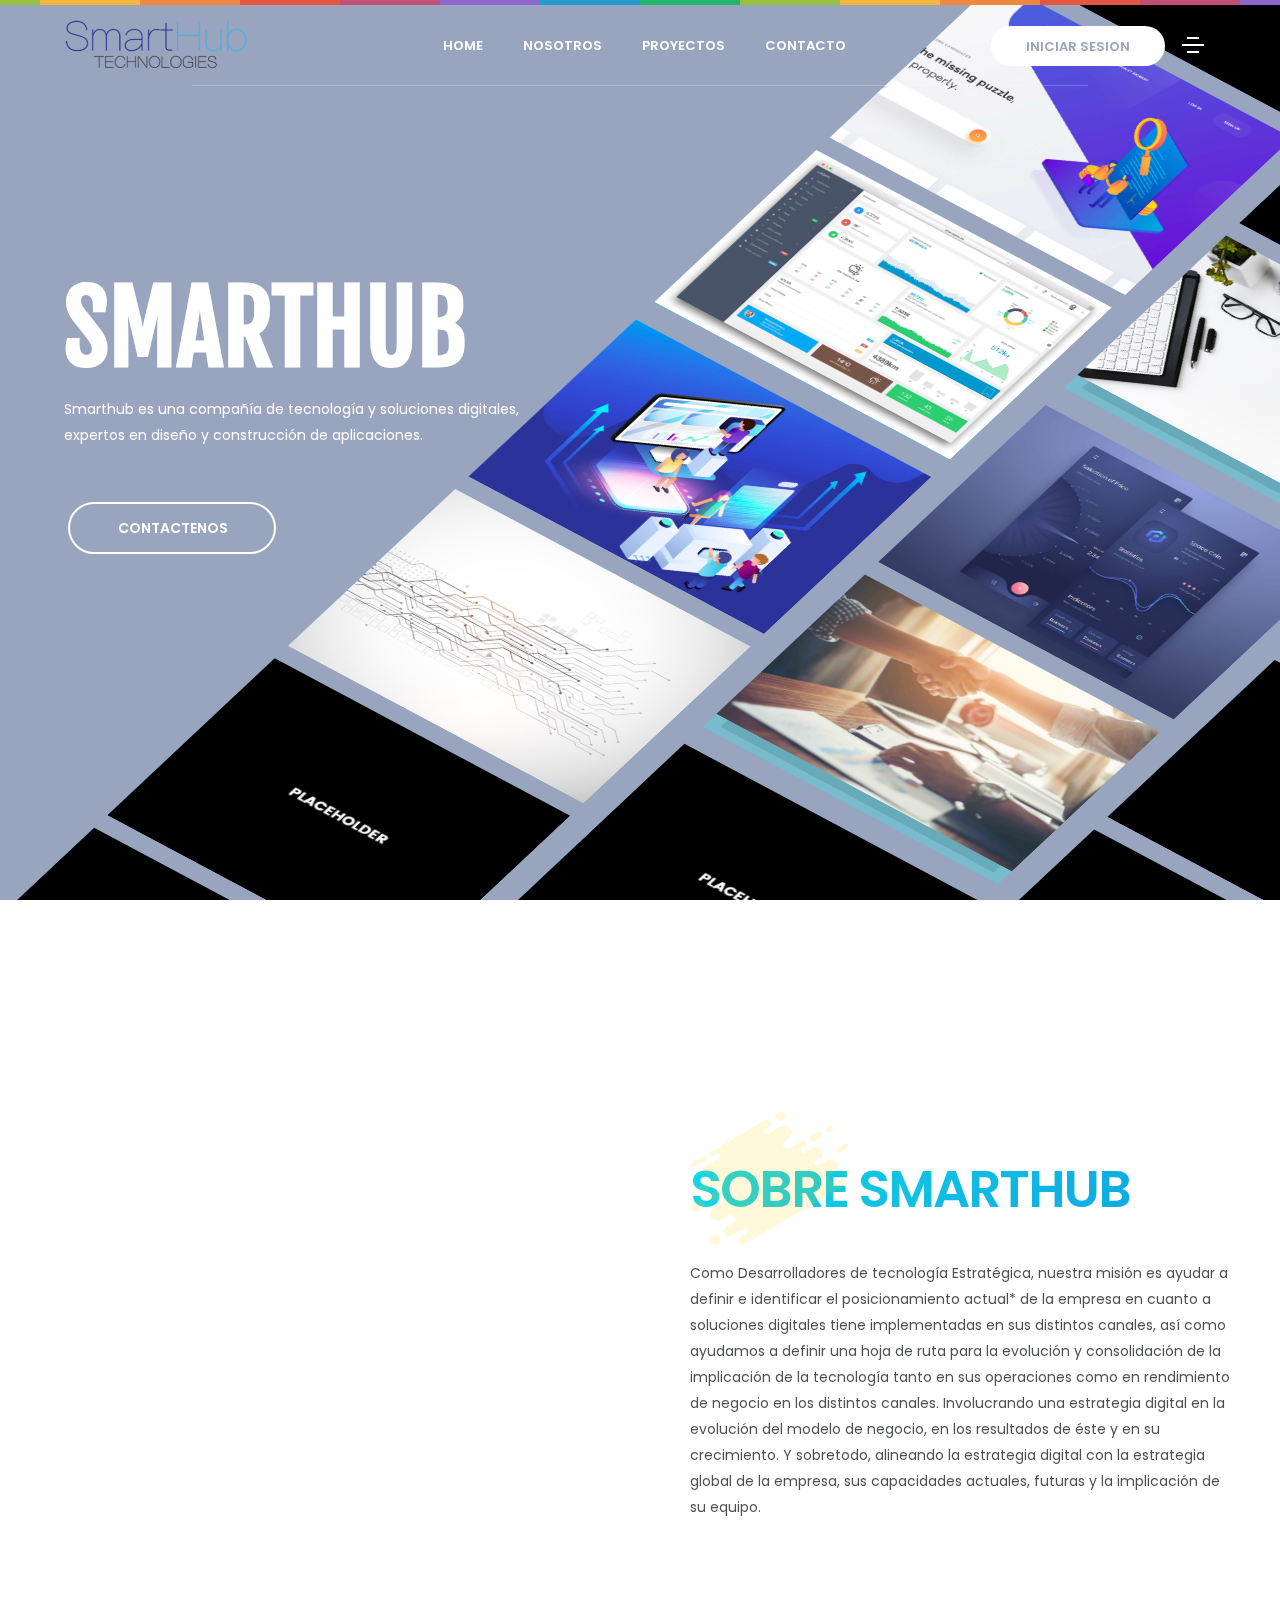
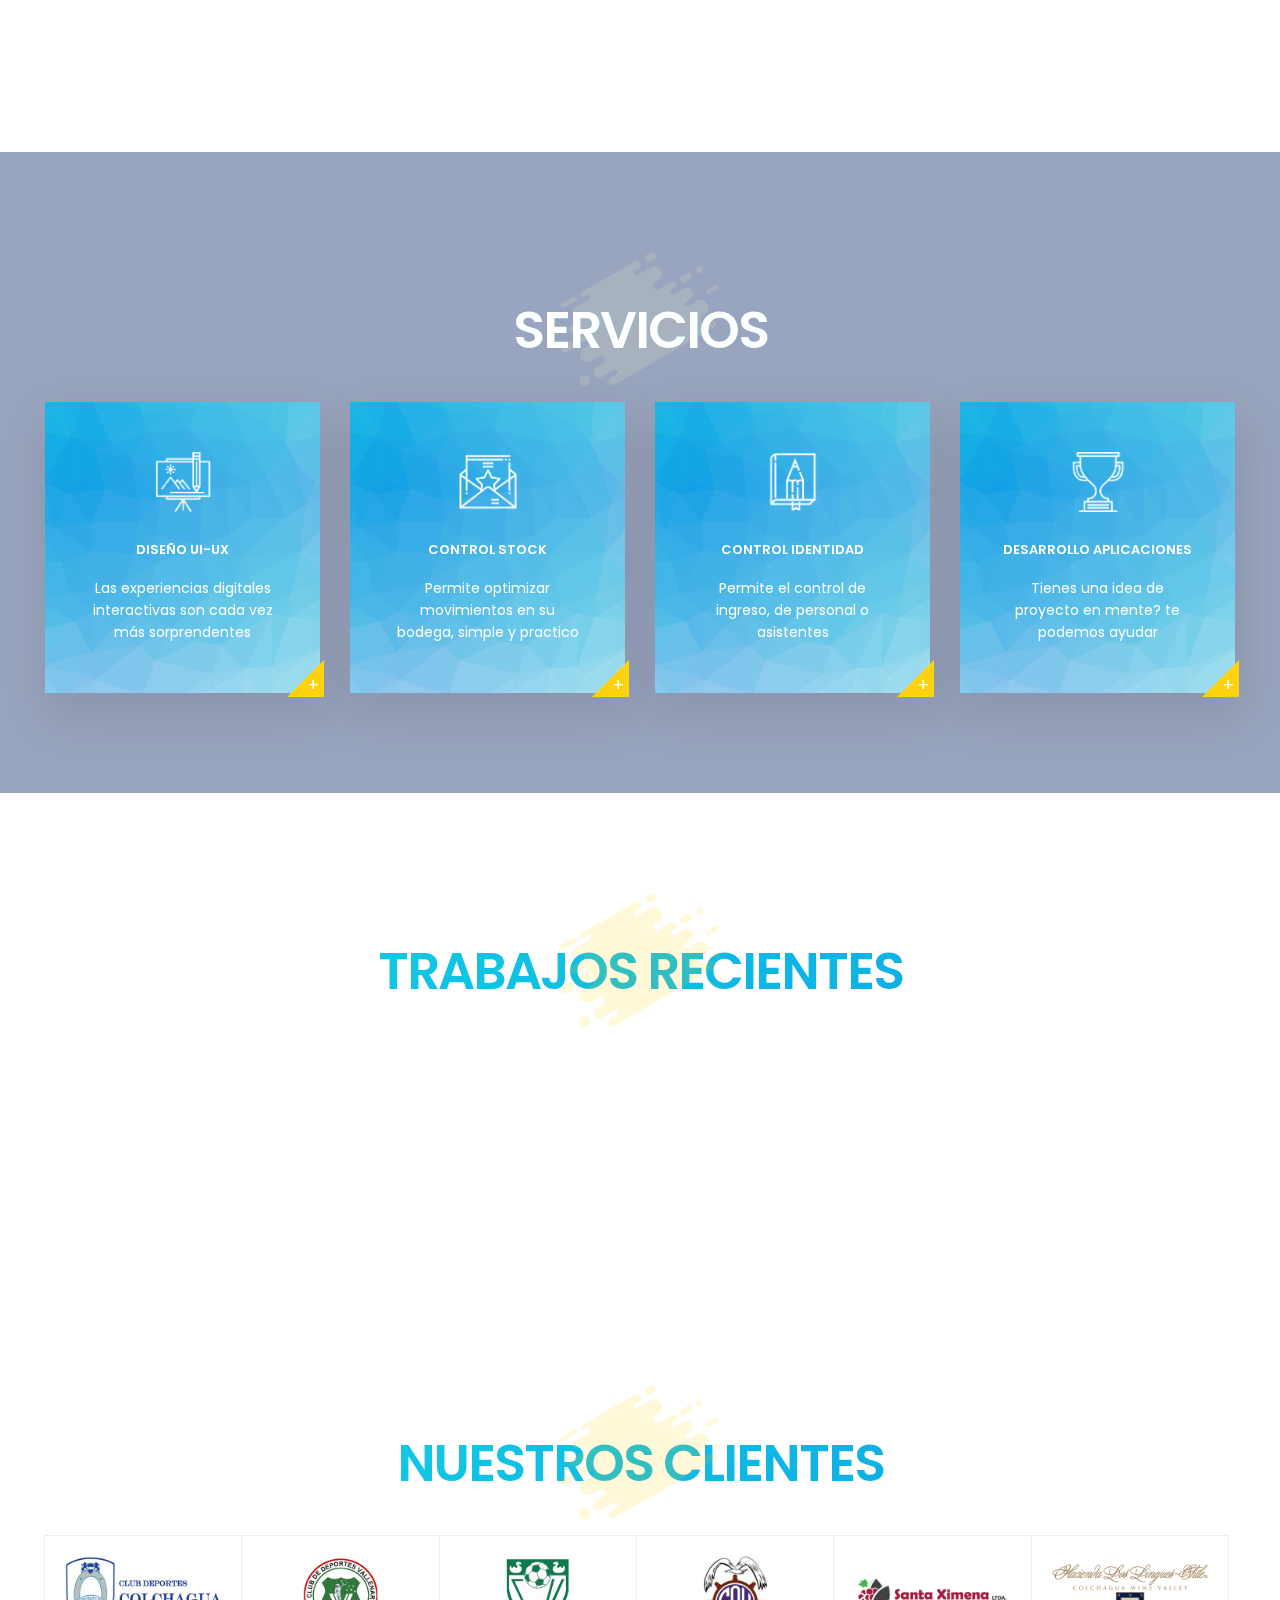
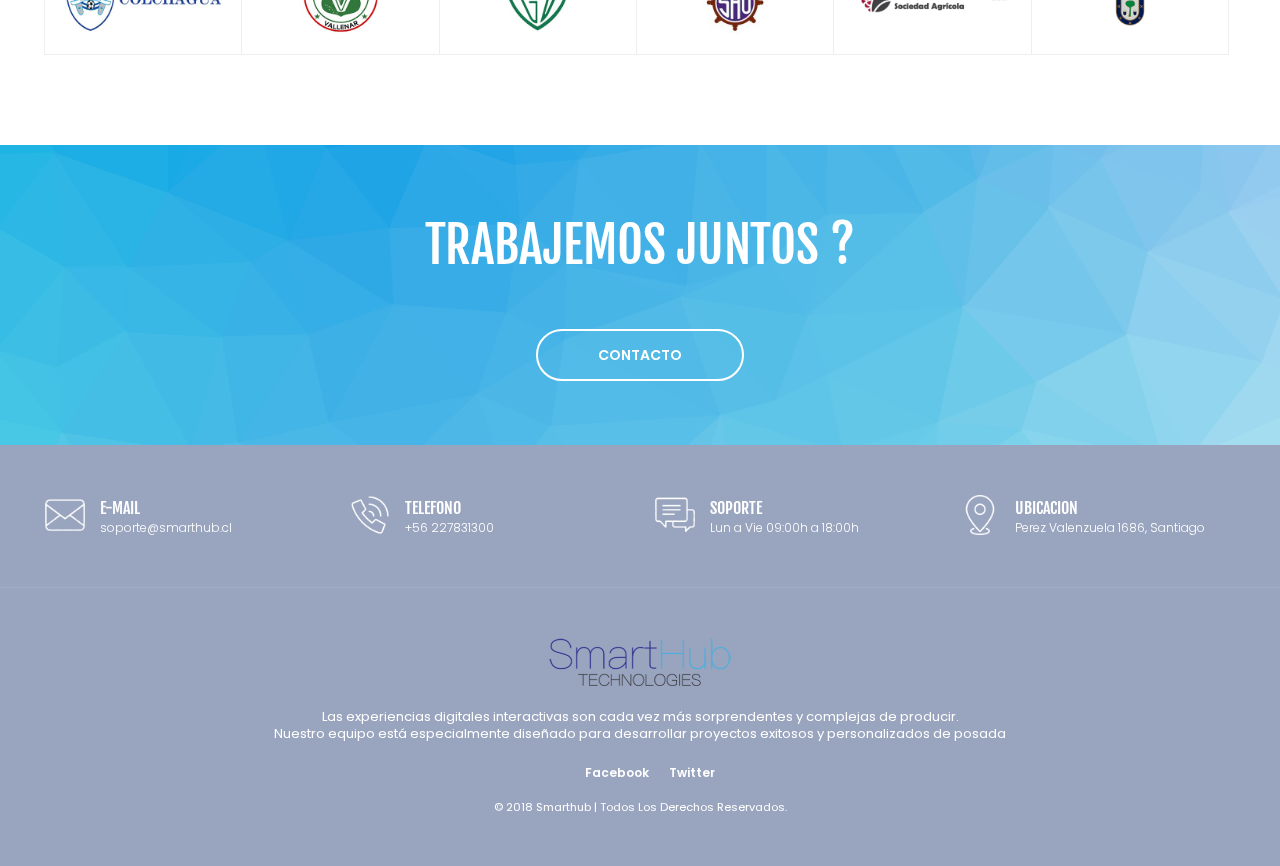
<file: index.html>
<!doctype html>
<html lang="en" class="no-js">
<head>
<!-- META TAGS -->
<meta charset="utf-8">
<meta name="viewport" content="width=device-width, initial-scale=1, shrink-to-fit=no">
<meta name="format-detection" content="telephone=no">
<title>SmartHub Technologies</title>
<meta name="author" content="Smarthub">
<meta name="description" content="Smarthub | Technologies">
<meta name="keywords" content="creative, works, showcase, portfolio, highlight, projects, parallax, agency, digital, studio, css, animation, transition, svg, html, css">

<!-- SOCIAL MEDIA META -->
<meta property="og:description" content="Smarthub | Technologies">
<meta property="og:image" content="http://www.smarthub.cl">
<meta property="og:site_name" content="Smarthub">
<meta property="og:title" content="Smarthub">
<meta property="og:type" content="website">
<meta property="og:url" content="http://www.smarthub.cl">

<!-- FAVICON FILES -->
<link href="ico/apple-touch-icon-144-precomposed.png" rel="apple-touch-icon" sizes="144x144">
<link href="ico/apple-touch-icon-114-precomposed.png" rel="apple-touch-icon" sizes="114x114">
<link href="ico/apple-touch-icon-72-precomposed.png" rel="apple-touch-icon" sizes="72x72">
<link href="ico/apple-touch-icon-57-precomposed.png" rel="apple-touch-icon">
<link href="ico/favicon.png" rel="shortcut icon">

<!-- CSS FILES -->
<link rel="stylesheet" href="css/odometer.min.css">
<link rel="stylesheet" href="css/fancybox.min.css">
<link rel="stylesheet" href="css/swiper.min.css">
<link rel="stylesheet" href="css/isolayer.css">
<link rel="stylesheet" href="css/bootstrap.min.css">
<link rel="stylesheet" href="css/style.css">
</head>
<body>
<script src="js/modernizr.custom.js"></script>
<div class="preloader">
  <svg class="spinner" viewBox="0 0 50 50">
    <circle class="path" cx="25" cy="25" r="20" fill="none" stroke-width="5"></circle>
  </svg>
</div>
<!-- end preloader -->
<div class="transition-overlay"></div>
<!-- end transition-overlay -->
<aside class="hamburger-menu-box">
    <div class="menu">
      <ul class="navbar-nav">
         <li class="nav-item"><a href="index.html" class="nav-link transition">HOME</a></li>
         <li class="nav-item"><a href="smarthub.html" class="nav-link transition">NOSOTROS</a></li>
         <li class="nav-item"><a href="works-retro-grid.html" class="nav-link">PROJECTOS</a></li>      
         <li class="nav-item"><a href="contact.html" class="nav-link transition">CONTACTO</a></li>
       </ul>
       <!-- end navbar-nav --> 
    </div>
    <!--end menu -->
     <div class="inner">
       <div class="swiper-slider">
         <div class="swiper-wrapper">
           <div class="swiper-slide"><img src="images/office01.jpg" alt="Image"></div>
           <!-- end swiper-slide -->
           <div class="swiper-slide"><img src="images/office02.jpg" alt="Image"></div>
           <!-- end swiper-slide -->
           <div class="swiper-slide"><img src="images/office03.jpg" alt="Image"></div>
           <!-- end swiper-slide --> 
         </div>
         <!-- end swiper-wrapper -->
         <div class="swiper-pagination"></div>
         <!--end swiper-pagination --> 
       </div>
       <!--end swiper-slider -->
       <p class="lead">A design team building a curated marketplace for UI designers. We're also available for new projects, get in touch! info@themezinho.net</p>
       <a href="#" class="ghost-btn">
       <svg>
         <defs>
           <linearGradient>
             <stop offset="0%" stop-color="#FF8282"/>
             <stop offset="100%" stop-color="#E178ED" />
           </linearGradient>
         </defs>
         <rect width="206" height="50" x="5" y="5" rx="25" fill="none" stroke="#ffffff"></rect>
       </svg>
       <span>Work With Us</span> </a> </div>
     <!-- end inner --> 
   </aside>
   <!-- end hamburger-menu-box -->

<header class="header">
  <nav class="navbar">
    <div class="logo"> <a href="index.html" class="transition"> <img src="images/logo-light.png" alt="Image" class="logo-light"> <img src="images/logo-colored.png" alt="Image" class="logo-colored"></a> </div>
    <!-- end logo -->
    <div class="hamburger-menu"> <span></span> <span></span> <span></span></div>
    <!-- hamburger-menu -->
    <a href="https://idcontrol.herokuapp.com" class="custom-btn">INICIAR SESION</a>

    <ul class="navbar-nav">
      <li class="nav-item"><a href="index.html" class="nav-link transition">HOME</a></li>
      <li class="nav-item"><a href="smarthub.html" class="nav-link transition">NOSOTROS</a></li>
      <!--<li class="nav-item"><a href="services.html" class="nav-link transition">SERVICIOS</a></li>-->
      <li class="nav-item"><a href="works-retro-grid.html" class="nav-link">PROYECTOS</a>
        <!--
        <ul>
          <li><a href="works-spaced-grid.html" class="transition">SPACED GRID</a></li>
          <li><a href="works-nonspaced-grid.html" class="transition">NONSPACED GRID</a></li>
          <li><a href="works-masonry-grid.html" class="transition">MASONRY GRID</a></li>
          <li><a href="works-retro-grid.html" class="transition">RETRO GRID</a></li>
        </ul>
        -->
      </li>
      <!--<li class="nav-item"><a href="news.html" class="nav-link transition">NOTICIAS</a></li>-->
      <li class="nav-item"><a href="contact.html" class="nav-link transition">CONTACTO</a></li>
    </ul>
    <!-- end navbar-nav --> 
  </nav>
  <!-- end navbar -->
  <div class="inner">
    <h2>SMARTHUB</h2>
    <p>Smarthub es una compañía de tecnología y soluciones digitales, expertos en diseño y construcción de aplicaciones.</p>
    <a href="contact.html" class="ghost-btn">
      <svg>
        <defs>
          <linearGradient>
            <stop offset="0%" stop-color="#FF8282"/>
            <stop offset="100%" stop-color="#E178ED" />
          </linearGradient>
        </defs>
        <rect width="206" height="50" x="5" y="5" rx="25" fill="none" stroke="#ffffff"></rect>
      </svg>
      <span>Contactenos</span>
    </a>
  </div>
  <!-- end inner -->
  <div class="isolayer isolayer--deco1 isolayer--shadow">
    <ul class="gridy">
      <li class="grid__item"> <a class="grid__link" href="#">
        <div class="layer"></div>
        <div class="layer"></div>
        <div class="layer"></div>
        <img class="grid__img layer" src="images/isolayer1.jpg" alt="image" /> </a> </li>
      <li class="grid__item"> <a class="grid__link" href="#">
        <div class="layer"></div>
        <div class="layer"></div>
        <div class="layer"></div>
        <img class="grid__img layer" src="images/isolayer2.jpg" alt="02" /></a> </li>
      <li class="grid__item"> <a class="grid__link" href="#">
        <div class="layer"></div>
        <div class="layer"></div>
        <div class="layer"></div>
        <img class="grid__img layer" src="images/isolayer3.jpg" alt="02" /></a> </li>
      <li class="grid__item"> <a class="grid__link" href="#">
        <div class="layer"></div>
        <div class="layer"></div>
        <div class="layer"></div>
        <img class="grid__img layer" src="images/isolayer4.jpg" alt="02" /></a> </li>
      <li class="grid__item"> <a class="grid__link" href="#">
        <div class="layer"></div>
        <div class="layer"></div>
        <div class="layer"></div>
        <img class="grid__img layer" src="images/isolayer5.jpg" alt="02" /></a> </li>
      <li class="grid__item"> <a class="grid__link" href="#">
        <div class="layer"></div>
        <div class="layer"></div>
        <div class="layer"></div>
        <img class="grid__img layer" src="images/isolayer6.jpg" alt="02" /></a> </li>
      <li class="grid__item"> <a class="grid__link" href="#">
        <div class="layer"></div>
        <div class="layer"></div>
        <div class="layer"></div>
        <img class="grid__img layer" src="images/isolayer7.jpg" alt="02" /></a> </li>
      <li class="grid__item"> <a class="grid__link" href="#">
        <div class="layer"></div>
        <div class="layer"></div>
        <div class="layer"></div>
        <img class="grid__img layer" src="images/isolayer8.jpg" alt="02" /></a> </li>
      <li class="grid__item"> <a class="grid__link" href="#">
        <div class="layer"></div>
        <div class="layer"></div>
        <div class="layer"></div>
        <img class="grid__img layer" src="images/isolayer9.jpg" alt="02" /></a> </li>
      <li class="grid__item"> <a class="grid__link" href="#">
        <div class="layer"></div>
        <div class="layer"></div>
        <div class="layer"></div>
        <img class="grid__img layer" src="images/isolayer10.jpg" alt="02" /></a> </li>
      <li class="grid__item"> <a class="grid__link" href="#">
        <div class="layer"></div>
        <div class="layer"></div>
        <div class="layer"></div>
        <img class="grid__img layer" src="images/isolayer11.jpg" alt="02" /></a> </li>
      <li class="grid__item"> <a class="grid__link" href="#">
        <div class="layer"></div>
        <div class="layer"></div>
        <div class="layer"></div>
        <img class="grid__img layer" src="images/isolayer12.jpg" alt="02" /></a> </li>
      <li class="grid__item"> <a class="grid__link" href="#">
        <div class="layer"></div>
        <div class="layer"></div>
        <div class="layer"></div>
        <img class="grid__img layer" src="images/isolayer13.jpg" alt="02" /></a> </li>
      <li class="grid__item"> <a class="grid__link" href="#">
        <div class="layer"></div>
        <div class="layer"></div>
        <div class="layer"></div>
        <img class="grid__img layer" src="images/isolayer14.jpg" alt="02" /></a> </li>
      <li class="grid__item"> <a class="grid__link" href="#">
        <div class="layer"></div>
        <div class="layer"></div>
        <div class="layer"></div>
        <img class="grid__img layer" src="images/isolayer15.jpg" alt="02" /></a> </li>
      <li class="grid__item"> <a class="grid__link" href="#">
        <div class="layer"></div>
        <div class="layer"></div>
        <div class="layer"></div>
        <img class="grid__img layer" src="images/isolayer16.jpg" alt="02" /></a> </li>
      <li class="grid__item"> <a class="grid__link" href="#">
        <div class="layer"></div>
        <div class="layer"></div>
        <div class="layer"></div>
        <img class="grid__img layer" src="images/isolayer17.jpg" alt="02" /></a> </li>
      <li class="grid__item"> <a class="grid__link" href="#">
        <div class="layer"></div>
        <div class="layer"></div>
        <div class="layer"></div>
        <img class="grid__img layer" src="images/isolayer18.jpg" alt="02" /></a> </li>
      <li class="grid__item"> <a class="grid__link" href="#">
        <div class="layer"></div>
        <div class="layer"></div>
        <div class="layer"></div>
        <img class="grid__img layer" src="images/isolayer19.jpg" alt="02" /></a> </li>
      <li class="grid__item"> <a class="grid__link" href="#">
        <div class="layer"></div>
        <div class="layer"></div>
        <div class="layer"></div>
        <img class="grid__img layer" src="images/isolayer20.jpg" alt="02" /></a> </li>
    </ul>
  </div>
  <!-- end isolayer --> 
</header>
<!-- end header -->
<section class="side-image-content">
  <div class="side-image">
    <div class="left">
      <div class="reveal-effect se2-white wow" data-aos="slide-effect"> <img src="images/image1.jpg" alt="Image"> </div>
      <!-- end slide-effect -->
      <div class="reveal-effect se2-white wow small-image" data-aos="slide-effect"> <img src="images/image2.jpg" alt="Image"> </div>
      <!-- end slide-effect --> 
    </div>
    <!-- end left -->
    <div class="right">
      <div class="reveal-effect se2-white wow" data-aos="slide-effect"> <img src="images/image3.jpg" alt="Image"> </div>
      <!-- end slide-effect --> 
    </div>
    <!-- end right --> 
  </div>
  <!-- end side-image -->
  <div class="side-content">
    <div class="titles"> <span class="title-bg"></span>
      <h3>SOBRE SMARTHUB</h3>
    </div>
    <!-- end titles -->
    <p>Como Desarrolladores de tecnología Estratégica, nuestra misión es ayudar a definir e identificar el posicionamiento actual* de la empresa en cuanto a soluciones digitales tiene implementadas en sus distintos canales, así como ayudamos a definir una hoja de ruta para la evolución y consolidación de la implicación de la tecnología tanto en sus operaciones como en rendimiento de negocio en los distintos canales. Involucrando una estrategia digital en la evolución del modelo de negocio, en los resultados de éste y en su crecimiento. Y sobretodo, alineando la estrategia digital con la estrategia global de la empresa, sus capacidades actuales, futuras y la implicación de su equipo.
    </p>
    <!--
    <a href="#" class="ghost-btn">
      <svg>
        <defs>
          <linearGradient id="grad1">
            <stop offset="0%" stop-color="#FF8282"/>
            <stop offset="100%" stop-color="#E178ED" />
          </linearGradient>
        </defs>
        <rect width="206" height="50" x="5" y="5" rx="25" fill="none" stroke="url(#grad1)"></rect>
      </svg>
      <span>Learn More +</span>
    </a>
    -->
  </div>
  <!-- end side-content --> 
</section>
<!-- end side-image-content -->
<section class="main-features">
  <div class="container">
    <div class="row">
     <div class="col-12">
     	 <div class="titles">
     	 <span class="title-bg"></span>
    <h3>SERVICIOS</h3>
  </div>
  <!-- end titles -->
     </div>
     <!-- end col-12 -->
      <div class="col-lg-3 col-md-6">
        <div class="feature-box">
          <figure><img src="images/icon01.png" alt="Image"></figure>
          <span></span>
          <h5>DISEÑO UI-UX</h5>
          <p>Las experiencias digitales interactivas son cada vez más sorprendentes </p>
          <ul>
            <li><a href="#"><img src="images/icon-check.svg" alt="Image">Diseño Web</a></li>
            <li><a href="#"><img src="images/icon-check.svg" alt="Image">Desarrollo</a></li>
            <li><a href="#"><img src="images/icon-check.svg" alt="Image">Experiencia de Ususario</a></li>
            <li><a href="#"><img src="images/icon-check.svg" alt="Image">Anuncios Digitales</a></li>
          </ul>
          <a href="#" class="more-link">+</a> </div>
        <!-- end feature-box --> 
      </div>
      <!-- end col-3 -->
      <div class="col-lg-3 col-md-6">
        <div class="feature-box">
          <figure><img src="images/icon02.png" alt="Image"></figure>
          <span></span>
          <h5>CONTROL STOCK</h5>
          <p>Permite optimizar movimientos en su bodega, simple y practico </p>
          <ul>
            <li><a href="#"><img src="images/icon-check.svg" alt="Image">Stock</a></li>
            <li><a href="#"><img src="images/icon-check.svg" alt="Image">Logistica</a></li>
          </ul>
          <a href="#" class="more-link">+</a> </div>
        <!-- end feature-box --> 
      </div>
      <!-- end col-3 -->
      <div class="col-lg-3 col-md-6">
        <div class="feature-box">
          <figure><img src="images/icon03.png" alt="Image"></figure>
          <span></span>
          <h5>CONTROL IDENTIDAD</h5>
          <p>Permite el control de ingreso, de personal o asistentes </p>
          <ul>
            <li><a href="#"><img src="images/icon-check.svg" alt="Image">Control ingreso</a></li>
            <li><a href="#"><img src="images/icon-check.svg" alt="Image">Identificacion</a></li>
          </ul>
          <a href="#" class="more-link">+</a> </div>
        <!-- end feature-box --> 
      </div>
      <!-- end col-3 -->
      <div class="col-lg-3 col-md-6">
        <div class="feature-box">
          <figure><img src="images/icon04.png" alt="Image"></figure>
          <span></span>
          <h5>DESARROLLO APLICACIONES</h5>
          <p>Tienes una idea de proyecto en mente? te podemos ayudar  </p>
          <ul>
            <li><a href="#"><img src="images/icon-check.svg" alt="Image">Diseño Web</a></li>
            <li><a href="#"><img src="images/icon-check.svg" alt="Image">Desarrollo movil</a></li>
            <li><a href="#"><img src="images/icon-check.svg" alt="Image">Desarrollo web</a></li>
          </ul>
          <a href="#" class="more-link">+</a> </div>
        <!-- end feature-box --> 
      </div>
      <!-- end col-3 --> 
    </div>
    <!-- end row --> 
    
  </div>
  <!-- end container --> 
</section>
<!-- end main-features -->
<section class="recent-works">
  <div class="titles"> <span class="title-bg"></span>
    <h3>TRABAJOS RECIENTES</h3>
  </div>
  <!-- end titles -->
  <!--
  <ul class="works-filter">
    <li><a href="#" data-filter="*" class="current">TODOS</a> </li>
    <li><a href="#" data-filter=".webuiux">WEB UI-UX</a></li>
    <li><a href="#" data-filter=".mobileapps">APPS MOVILES</a> </li>
    <li><a href="#" data-filter=".development">DESARROLLO</a> </li>
  </ul>
  -->
  <ul class="works-grid retro">
    <li class="webuiux">
      <div class="coddle__box">
        <figure class="coddle__box__figure">
          <div class="reveal-effect se2-white wow" data-aos="slide-effect"><img class="coddle__box__image" src="images/isolayer7.jpg" alt="Image" /></div>
          <div class="coddle__box__deco coddle__box__deco--shine">
            <div></div>
          </div>
          <figcaption class="coddle__box__caption">
            <h4 class="coddle__box__title"><a href="images/isolayer7.jpg" data-fancybox>IDControl</a></h4>
            <p class="coddle__box__description">CONTROL DE IDENTIDAD Y ANALISIS</p>
          </figcaption>
        </figure>
      </div>
      <!--end coddle__box --></li>
    <li class="mobileapps">
      <div class="coddle__box">
        <figure class="coddle__box__figure">
          <div class="reveal-effect se2-white wow" data-aos="slide-effect"> <img class="coddle__box__image" src="images/isolayer12.jpg" alt="Image" /></div>
          <div class="coddle__box__deco coddle__box__deco--shine">
            <div></div>
          </div>
          <figcaption class="coddle__box__caption">
            <h4 class="coddle__box__title"><a href="images/isolayer12.jpg" data-fancybox>InnovApp</a></h4>
            <p class="coddle__box__description">SOLUCIONES INNOVADORAS</p>
          </figcaption>
        </figure>
      </div>
      <!--end coddle__box --> 
    </li>
    <li class="development">
      <div class="coddle__box">
        <figure class="coddle__box__figure">
          <div class="reveal-effect se2-white wow" data-aos="slide-effect"> <img class="coddle__box__image" src="images/isolayer3.jpg" alt="Image" /></div>
          <div class="coddle__box__deco coddle__box__deco--shine">
            <div></div>
          </div>
          <figcaption class="coddle__box__caption">
            <h4 class="coddle__box__title"><a href="images/isolayer3.jpg" data-fancybox>InventoryApp</a></h4>
            <p class="coddle__box__description">GESTION DE STOCK EN BODEGA</p>
          </figcaption>
        </figure>
      </div>
      <!--end coddle__box --> 
    </li>

  </ul>
</section>
<!-- end recent-works -->
<section class="clients" style="padding-bottom:90px;">
  <div class="container">
    <div class="row">
      <div class="col-12">
        <div class="titles"> <span class="title-bg"></span>
          <h3>NUESTROS CLIENTES</h3>        
        </div>
        <!-- end titles -->
        <ul>
          <li><img src="images/logo01.jpg" alt="Image"></li>
          <li><img src="images/logo02.jpg" alt="Image"></li>
          <li><img src="images/logo03.jpg" alt="Image"></li>
          <li><img src="images/logo04.jpg" alt="Image"></li>
          <li><img src="images/logo05.jpg" alt="Image"></li>
          <li><img src="images/logo06.jpg" alt="Image"></li>
        </ul>
      </div>
      <!-- end col-12 --> 
    </div>
    <!-- end row --> 
  </div>
  <!-- container --> 
</section>
<!-- end clients -->


<section class="quote-bar">
  <div class="container">
    <div class="row">
      <div class="col-12">
        <h4>TRABAJEMOS JUNTOS ?</h4>
        <p></p>
        <a href="contact.html" class="ghost-btn">
        <svg>
          <defs>
            <linearGradient>
              <stop offset="0%" stop-color="#FF8282"/>
              <stop offset="100%" stop-color="#E178ED" />
            </linearGradient>
          </defs>
          <rect width="206" height="50" x="5" y="5" rx="25" fill="none" stroke="#ffffff"></rect>
        </svg>
        <span>CONTACTO</span> </a> </div>
      <!-- end col-12 --> 
    </div>
    <!-- end row --> 
  </div>
  <!-- end container --> 
</section>
<!-- end quote-bar -->
<section class="footer-bar">
  <div class="container">
    <div class="row">
      <div class="col-lg-3 col-md-6">
        <figure><img src="images/contact-icon01.png" alt="Image"></figure>
        <h4>E-MAIL</h4>
        <address>
        soporte@smarthub.cl
        </address>
      </div>
      <!-- end col-3 -->
      <div class="col-lg-3 col-md-6">
        <figure><img src="images/contact-icon02.png" alt="Image"></figure>
        <h4>TELEFONO</h4>
        <address>
        +56 227831300
        </address>
      </div>
      <!-- end col-3 -->
      <div class="col-lg-3 col-md-6">
        <figure><img src="images/contact-icon03.png" alt="Image"></figure>
        <h4>SOPORTE</h4>
        <address>
        Lun a Vie 09:00h a 18:00h
        </address>
      </div>
      <!-- end col-3 -->
      <div class="col-lg-3 col-md-6">
        <figure><img src="images/contact-icon04.png" alt="Image"></figure>
        <h4>UBICACION</h4>
        <address>
        Perez Valenzuela 1686, Santiago
        </address>
      </div>
      <!-- end col-3 --> 
    </div>
    <!-- end row --> 
  </div>
  <!-- end container --> 
</section>
<!-- end quote-bar -->
<footer class="footer">
  <div class="container">
    <div class="row">
      <div class="col-12">
        <img src="images/logo-light.png" alt="Image" class="logo">
        <p>Las experiencias digitales interactivas son cada vez más sorprendentes y complejas de producir.<br>
          Nuestro equipo está especialmente diseñado para desarrollar proyectos exitosos y personalizados de posada</p>
        <ul>
          <li><a href="#">Facebook</a></li>
          <li><a href="#">Twitter</a></li>
        </ul>
        <small>© 2018 Smarthub | Todos Los Derechos Reservados.</small></div>
      <!-- end col-12 --> 
    </div>
    <!-- end row --> 
  </div>
  <!-- end container --> 
</footer>
<!-- end footer --> 

<!-- JS FILES --> 
<script src="js/jquery.min.js"></script> 
<script>
	// PRELOADER
		(function($) {
			$(window).load(function(){
				$("body").addClass("page-loaded");	
			});
		})(jQuery)
</script> 
<script src="js/popper.min.js"></script> 
<script src="js/bootstrap.min.js"></script> 
<script src="js/isotope.js"></script> 
<script src="js/imagesloaded.pkgd.min.js"></script> 
<script src="js/dynamics.min.js"></script> 
<script src="js/classie.js"></script> 
<script src="js/isolayer.js"></script> 
<script src="js/fancybox.min.js"></script> 
<script src="js/swiper.min.js"></script> 
<script src="js/perspective.js"></script> 
<script src="js/anime.min.js"></script> 
<script src="js/wow.min.js"></script> 
<script src="js/odometer.min.js"></script> 
<script src="js/readmore.min.js"></script> 
<script src="js/scripts.js"></script>
</body>
</html>
</file>
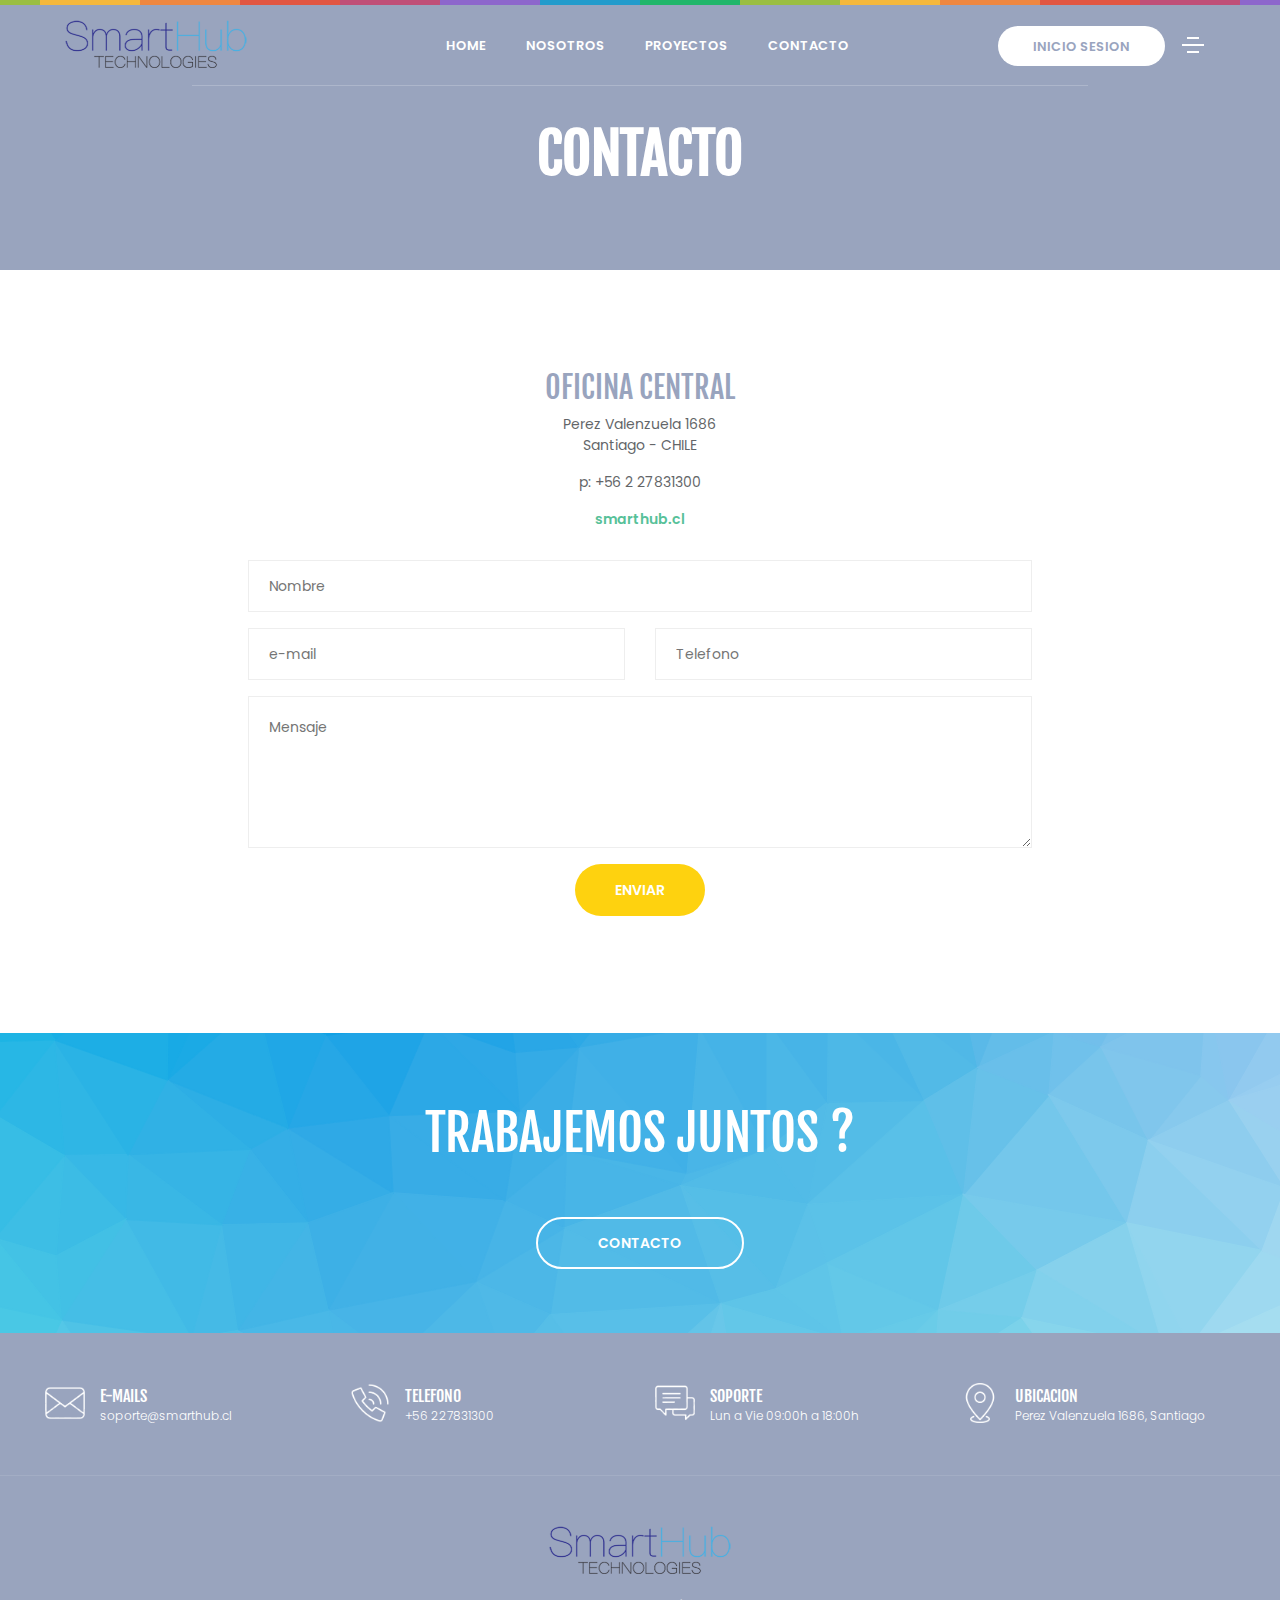
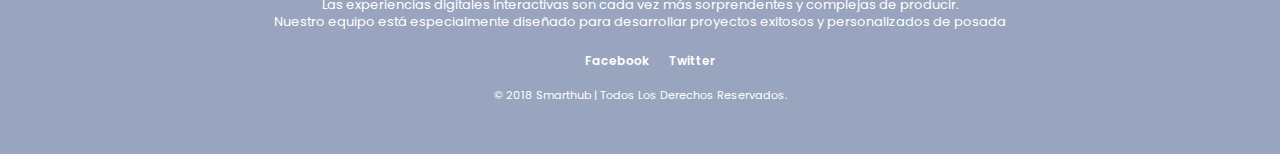
<file: contact.html>
<!doctype html>
<html lang="en" class="no-js">
<head>
<!-- META TAGS -->
<meta charset="utf-8">
<meta name="viewport" content="width=device-width, initial-scale=1, shrink-to-fit=no">
<meta name="format-detection" content="telephone=no">
<title>SmartHub Technologies</title>
<meta name="author" content="Smarthub">
<meta name="description" content="Smarthub | Technologies">
<meta name="keywords" content="creative, works, showcase, portfolio, highlight, projects, parallax, agency, digital, studio, css, animation, transition, svg, html, css">

<!-- SOCIAL MEDIA META -->
<meta property="og:description" content="Smarthub | Technologies">
<meta property="og:image" content="http://www.smarthub.cl">
<meta property="og:site_name" content="Smarthub">
<meta property="og:title" content="Smarthub">
<meta property="og:type" content="website">
<meta property="og:url" content="http://www.smarthub.cl">

<!-- FAVICON FILES -->
<link href="ico/apple-touch-icon-144-precomposed.png" rel="apple-touch-icon" sizes="144x144">
<link href="ico/apple-touch-icon-114-precomposed.png" rel="apple-touch-icon" sizes="114x114">
<link href="ico/apple-touch-icon-72-precomposed.png" rel="apple-touch-icon" sizes="72x72">
<link href="ico/apple-touch-icon-57-precomposed.png" rel="apple-touch-icon">
<link href="ico/favicon.png" rel="shortcut icon">

<!-- CSS FILES -->
<link rel="stylesheet" href="css/odometer.min.css">
<link rel="stylesheet" href="css/fancybox.min.css">
<link rel="stylesheet" href="css/swiper.min.css">
<link rel="stylesheet" href="css/isolayer.css">
<link rel="stylesheet" href="css/bootstrap.min.css">
<link rel="stylesheet" href="css/style.css">
</head>
<body>
<script src="js/modernizr.custom.js"></script>
<div class="preloader">
  <svg class="spinner" viewBox="0 0 50 50">
    <circle class="path" cx="25" cy="25" r="20" fill="none" stroke-width="5"></circle>
  </svg>
</div>
<!-- end preloader -->
<div class="transition-overlay"></div>
<!-- end transition-overlay -->
<aside class="hamburger-menu-box">
    <div class="menu">
      <ul class="navbar-nav">
         <li class="nav-item"><a href="index.html" class="nav-link transition">HOME</a></li>
         <li class="nav-item"><a href="smarthub.html" class="nav-link transition">NOSOTROS</a></li>
         <li class="nav-item"><a href="works-retro-grid.html" class="nav-link">PROJECTOS</a></li>      
         <li class="nav-item"><a href="contact.html" class="nav-link transition">CONTACTO</a></li>
       </ul>
       <!-- end navbar-nav --> 
    </div>
    <!--end menu -->
     <div class="inner">
       <div class="swiper-slider">
         <div class="swiper-wrapper">
           <div class="swiper-slide"><img src="images/office01.jpg" alt="Image"></div>
           <!-- end swiper-slide -->
           <div class="swiper-slide"><img src="images/office02.jpg" alt="Image"></div>
           <!-- end swiper-slide -->
           <div class="swiper-slide"><img src="images/office03.jpg" alt="Image"></div>
           <!-- end swiper-slide --> 
         </div>
         <!-- end swiper-wrapper -->
         <div class="swiper-pagination"></div>
         <!--end swiper-pagination --> 
       </div>
       <!--end swiper-slider -->
       <p class="lead">A design team building a curated marketplace for UI designers. We're also available for new projects, get in touch! info@themezinho.net</p>
       <a href="#" class="ghost-btn">
       <svg>
         <defs>
           <linearGradient>
             <stop offset="0%" stop-color="#FF8282"/>
             <stop offset="100%" stop-color="#E178ED" />
           </linearGradient>
         </defs>
         <rect width="206" height="50" x="5" y="5" rx="25" fill="none" stroke="#ffffff"></rect>
       </svg>
       <span>Work With Us</span> </a> </div>
     <!-- end inner --> 
   </aside>
   <!-- end hamburger-menu-box -->
<header class="header int-header">
  <nav class="navbar">
    <div class="logo"> <a href="index.html" class="transition"> <img src="images/logo-light.png" alt="Image" class="logo-light"> <img src="images/logo-colored.png" alt="Image" class="logo-colored"></a> </div>
    <!-- end logo -->
    <div class="hamburger-menu"> <span></span> <span></span> <span></span></div>
    <!-- hamburger-menu -->
    <a href="https://idcontrol.herokuapp.com" class="custom-btn">INICIO SESION</a>
    <ul class="navbar-nav">
      <li class="nav-item"><a href="index.html" class="nav-link transition">HOME</a></li>
      <li class="nav-item"><a href="smarthub.html" class="nav-link transition">NOSOTROS</a></li>
      <!--<li class="nav-item"><a href="services.html" class="nav-link transition">SERVICES</a></li>-->
      <li class="nav-item"><a href="works-retro-grid.html" class="nav-link">PROYECTOS</a></li>
      <li class="nav-item"><a href="contact.html" class="nav-link transition">CONTACTO</a></li>
    </ul>
    <!-- end navbar-nav --> 
  </nav>
  <!-- end navbar -->
  <div class="inner">
    <h2>CONTACTO</h2>
    <h6></h6>
      </div>
  <!-- end inner -->
</header>
<!-- end int-header -->
<section class="contact">
  <div class="container">
    <div class="row justify-content-center">
    	<div class="col-lg-8 col-md-10">
    		<form action="contact-form/contact-form.php" class="form-ajax row" >
    		<div class="col-lg-12">
    		<h5>OFICINA CENTRAL</h5>
    			<address>
    			<p>Perez Valenzuela 1686<br>
            Santiago - CHILE</p>
				<p>p: +56 2 27831300</p>
					<a href="#">smarthub.cl</a>
    		</address>
    		</div>
    		<!--end col-6 -->
    			<div class="form-group col-md-12">
    				<input type="text" name="name" id="name-contact-1" placeholder="Nombre" required>
    			</div>
    			<!-- end form-group -->
    			<div class="form-group col-md-6">
    				<input type="text" name="email" id="email-contact-1" placeholder="e-mail" required>
    			</div>
    			<!-- end form-group -->
    			<div class="form-group col-md-6">
    				<input type="text" name="phone" id="phone-contact-1" placeholder="Telefono">
    			</div>
          <!-- end form-group -->
          
          <!-- 
    			<div class="form-group col-12">
    				<input type="text" name="subject" id="subject-contact-1" placeholder="Asunto">
    			</div>
          end form-group 
          -->

    			<div class="form-group  col-12">
					  <textarea name="message" id="message-contact-1" placeholder="Mensaje" required></textarea>
    			</div>
    			<!-- end form-group -->
    			<div class="form-group  col-12">
					<button type="submit">ENVIAR</button>
    			</div>
          <!-- end form-group -->
          <!-- Ajax Message -->
          <div class="ajax-message col-md-12 no-gap"></div>
    		</form>
    	</div>
    	<!-- end col-8 -->
    </div>
    <!-- end row --> 
  </div>
  <!-- end container --> 
</section>
<!-- end services -->
<section class="quote-bar">
  <div class="container">
    <div class="row">
      <div class="col-12">
        <h4>TRABAJEMOS JUNTOS ?</h4>
        <p></p>
        <a href="contact.html" class="ghost-btn">
        <svg>
          <defs>
            <linearGradient>
              <stop offset="0%" stop-color="#FF8282"/>
              <stop offset="100%" stop-color="#E178ED" />
            </linearGradient>
          </defs>
          <rect width="206" height="50" x="5" y="5" rx="25" fill="none" stroke="#ffffff"></rect>
        </svg>
        <span>CONTACTO</span> </a> </div>
      <!-- end col-12 --> 
    </div>
    <!-- end row --> 
  </div>
  <!-- end container --> 
</section>
<!-- end quote-bar -->
<section class="footer-bar">
  <div class="container">
    <div class="row">
      <div class="col-lg-3 col-md-6">
        <figure><img src="images/contact-icon01.png" alt="Image"></figure>
        <h4>E-MAILS</h4>
        <address>
        soporte@smarthub.cl
        </address>
      </div>
      <!-- end col-3 -->
      <div class="col-lg-3 col-md-6">
        <figure><img src="images/contact-icon02.png" alt="Image"></figure>
        <h4>TELEFONO</h4>
        <address>
          +56 227831300
        </address>
      </div>
      <!-- end col-3 -->
      <div class="col-lg-3 col-md-6">
        <figure><img src="images/contact-icon03.png" alt="Image"></figure>
        <h4>SOPORTE</h4>
        <address>
        Lun a Vie 09:00h a 18:00h
        </address>
      </div>
      <!-- end col-3 -->
      <div class="col-lg-3 col-md-6">
        <figure><img src="images/contact-icon04.png" alt="Image"></figure>
        <h4>UBICACION</h4>
        <address>
            Perez Valenzuela 1686, Santiago
        </address>
      </div>
      <!-- end col-3 --> 
    </div>
    <!-- end row --> 
  </div>
  <!-- end container --> 
</section>
<!-- end quote-bar -->
<footer class="footer">
  <div class="container">
    <div class="row">
      <div class="col-12">
        <img src="images/logo-light.png" alt="Image" class="logo">
        <p>Las experiencias digitales interactivas son cada vez más sorprendentes y complejas de producir.<br>
          Nuestro equipo está especialmente diseñado para desarrollar proyectos exitosos y personalizados de posada</p>
        <ul>
          <li><a href="#">Facebook</a></li>
          <li><a href="#">Twitter</a></li>
        </ul>
        <small>© 2018 Smarthub | Todos Los Derechos Reservados.</small> </div>
      <!-- end col-12 --> 
    </div>
    <!-- end row --> 
  </div>
  <!-- end container --> 
</footer>
<!-- end footer --> 

<!-- JS FILES --> 
<script src="js/jquery.min.js"></script> 
<script>
	// PRELOADER
		(function($) {
			$(window).load(function(){
				$("body").addClass("page-loaded");	
			});
		})(jQuery)
</script> 
<script src="js/popper.min.js"></script> 
<script src="js/bootstrap.min.js"></script> 
<script src="js/isotope.js"></script> 
<script src="js/imagesloaded.pkgd.min.js"></script> 
<script src="js/dynamics.min.js"></script> 
<script src="js/classie.js"></script> 
<script src="js/isolayer.js"></script> 
<script src="js/fancybox.min.js"></script> 
<script src="js/swiper.min.js"></script> 
<script src="js/perspective.js"></script> 
<script src="js/anime.min.js"></script> 
<script src="js/wow.min.js"></script> 
<script src="js/odometer.min.js"></script> 
<script src="js/readmore.min.js"></script> 
<script src="js/particles.min.js"></script> 
<script src="js/scripts.js"></script>
</body>
</html>
</file>
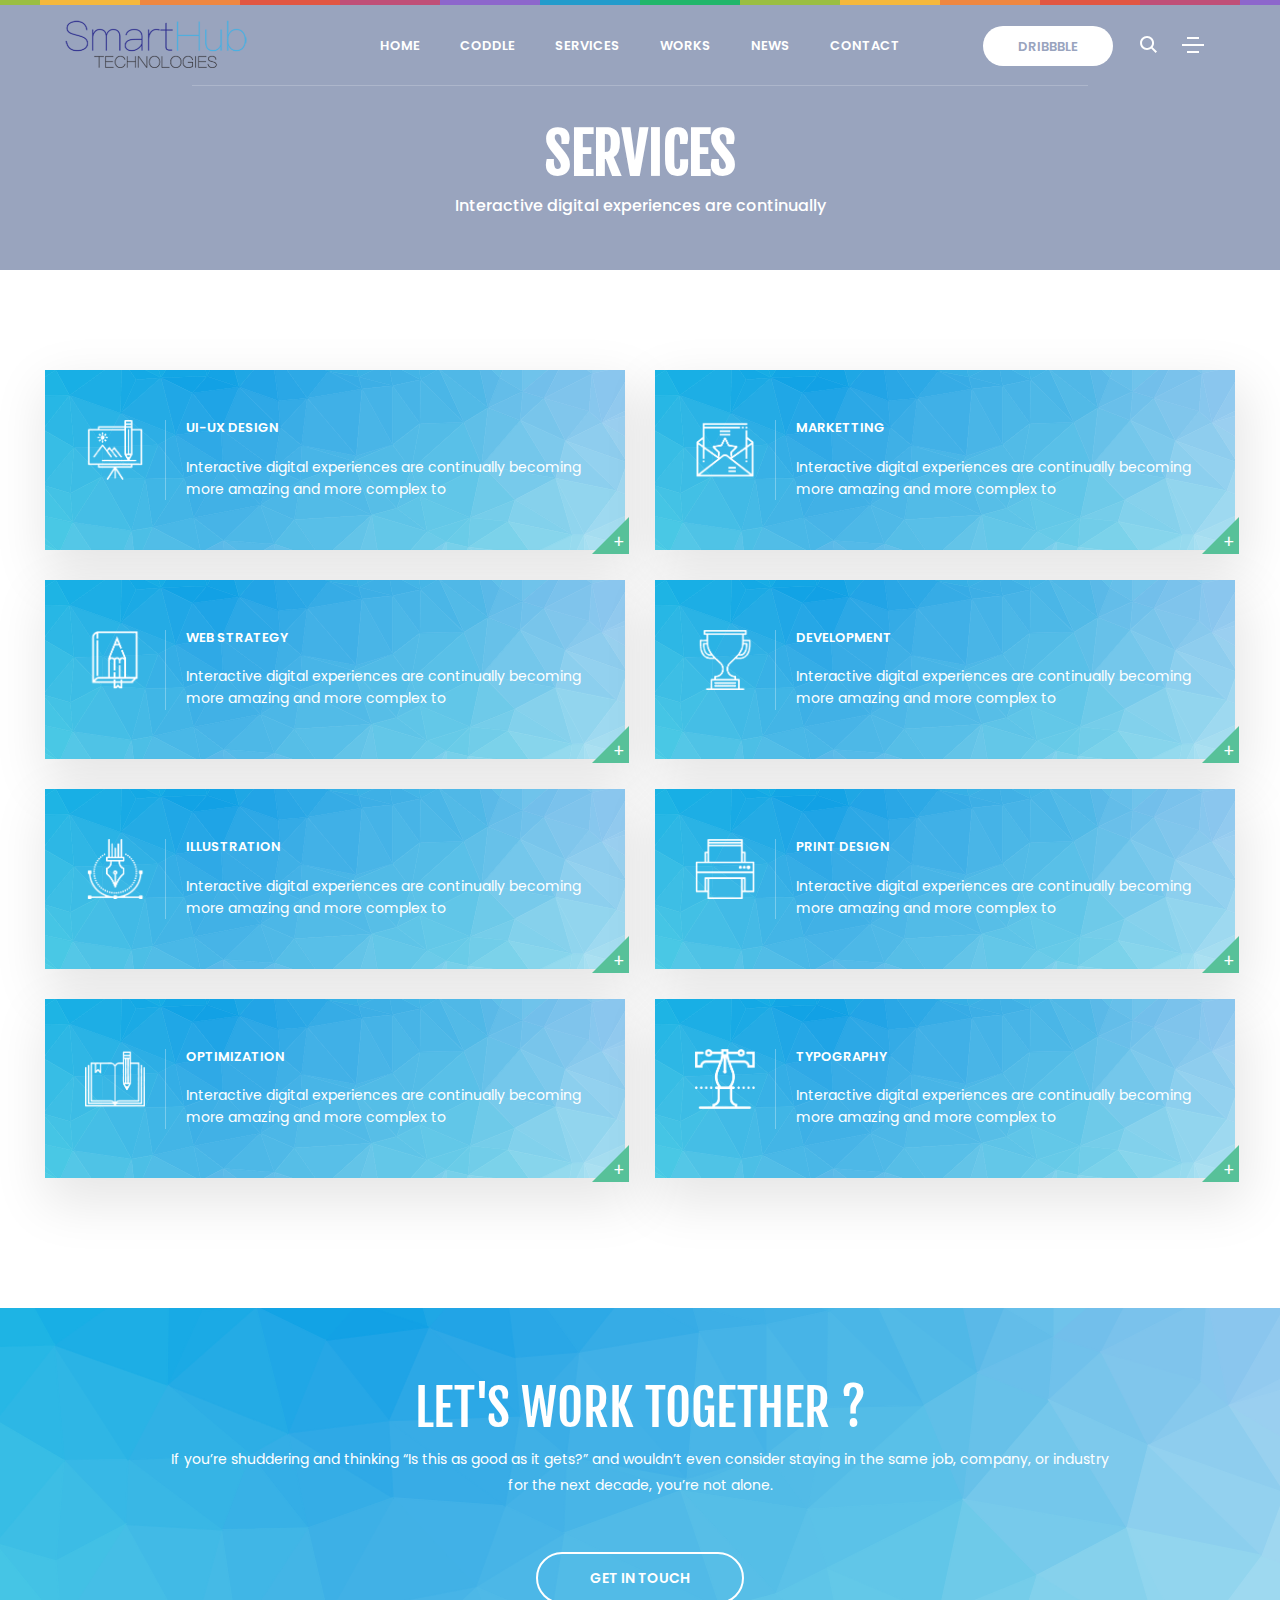
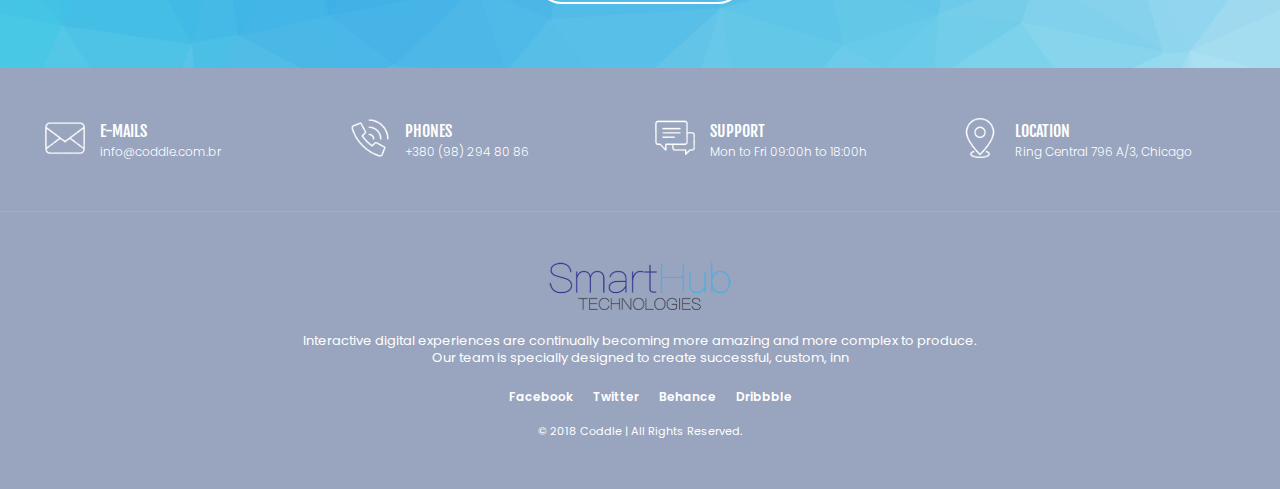
<file: services.html>
<!doctype html>
<html lang="en" class="no-js">
<head>
<!-- META TAGS -->
<meta charset="utf-8">
<meta name="viewport" content="width=device-width, initial-scale=1, shrink-to-fit=no">
<meta name="format-detection" content="telephone=no">
<title>Coddle | Digital Factory</title>
<meta name="author" content="Themezinho">
<meta name="description" content="Coddle | Digital Factory">
<meta name="keywords" content="creative, works, showcase, portfolio, highlight, projects, parallax, agency, digital, studio, css, animation, transition, svg, html, css">

<!-- SOCIAL MEDIA META -->
<meta property="og:description" content="Coddle | Digital Factory">
<meta property="og:image" content="http://www.themezinho.net/Coddle/preview.png">
<meta property="og:site_name" content="Coddle">
<meta property="og:title" content="Coddle">
<meta property="og:type" content="website">
<meta property="og:url" content="http://www.themezinho.net/Coddle">

<!-- TWITTER META -->
<meta name="twitter:card" content="summary">
<meta name="twitter:site" content="@Coddle">
<meta name="twitter:creator" content="@Coddle">
<meta name="twitter:title" content="Coddle">
<meta name="twitter:description" content="Coddle | Digital Factory">
<meta name="twitter:image" content="http://www.themezinho.net/Coddle/preview.png">

<!-- FAVICON FILES -->
<link href="ico/apple-touch-icon-144-precomposed.png" rel="apple-touch-icon" sizes="144x144">
<link href="ico/apple-touch-icon-114-precomposed.png" rel="apple-touch-icon" sizes="114x114">
<link href="ico/apple-touch-icon-72-precomposed.png" rel="apple-touch-icon" sizes="72x72">
<link href="ico/apple-touch-icon-57-precomposed.png" rel="apple-touch-icon">
<link href="ico/favicon.png" rel="shortcut icon">

<!-- CSS FILES -->
<link rel="stylesheet" href="css/odometer.min.css">
<link rel="stylesheet" href="css/fancybox.min.css">
<link rel="stylesheet" href="css/swiper.min.css">
<link rel="stylesheet" href="css/isolayer.css">
<link rel="stylesheet" href="css/bootstrap.min.css">
<link rel="stylesheet" href="css/style.css">
</head>
<body>
<script src="js/modernizr.custom.js"></script>
<div class="preloader">
  <svg class="spinner" viewBox="0 0 50 50">
    <circle class="path" cx="25" cy="25" r="20" fill="none" stroke-width="5"></circle>
  </svg>
</div>
<!-- end preloader -->
<div class="transition-overlay"></div>
<!-- end transition-overlay -->
<aside class="hamburger-menu-box">
 <div class="menu">
 	<ul class="navbar-nav">
      <li class="nav-item"><a href="index.html" class="nav-link transition">HOME</a></li>
      <li class="nav-item"><a href="coddle.html" class="nav-link transition">CODDLE</a></li>
      <li class="nav-item"><a href="services.html" class="nav-link transition">SERVICES</a></li>
      <li class="nav-item"><a href="#" class="nav-link">WORKS</a>
        <ul>
          <li><a href="works-spaced-grid.html" class="transition">SPACED GRID</a></li>
          <li><a href="works-nonspaced-grid.html" class="transition">NONSPACED GRID</a></li>
          <li><a href="works-masonry-grid.html" class="transition">MASONRY GRID</a></li>
          <li><a href="works-retro-grid.html" class="transition">RETRO GRID</a></li>
        </ul>
      </li>
      <li class="nav-item"><a href="news.html" class="nav-link transition">NEWS</a></li>
      <li class="nav-item"><a href="contact.html" class="nav-link transition">CONTACT</a></li>
    </ul>
    <!-- end navbar-nav --> 
 </div>
 <!--end menu -->
  <div class="inner">
    <div class="swiper-slider">
      <div class="swiper-wrapper">
        <div class="swiper-slide"><img src="images/office01.jpg" alt="Image"></div>
        <!-- end swiper-slide -->
        <div class="swiper-slide"><img src="images/office02.jpg" alt="Image"></div>
        <!-- end swiper-slide -->
        <div class="swiper-slide"><img src="images/office03.jpg" alt="Image"></div>
        <!-- end swiper-slide --> 
      </div>
      <!-- end swiper-wrapper -->
      <div class="swiper-pagination"></div>
      <!--end swiper-pagination --> 
    </div>
    <!--end swiper-slider -->
    <p class="lead">A design team building a curated marketplace for UI designers. We're also available for new projects, get in touch! info@themezinho.net</p>
    <a href="#" class="ghost-btn">
    <svg>
      <defs>
        <linearGradient>
          <stop offset="0%" stop-color="#FF8282"/>
          <stop offset="100%" stop-color="#E178ED" />
        </linearGradient>
      </defs>
      <rect width="206" height="50" x="5" y="5" rx="25" fill="none" stroke="#ffffff"></rect>
    </svg>
    <span>Work With Us</span> </a> </div>
  <!-- end inner --> 
</aside>
<!-- end hamburger-menu-box -->
<div class="search-box">
  <div class="inner">
    <h4>CODDLE SEARCH</h4>
    <form>
      <input type="text" placeholder="Type here to make search">
      <button type="submit"><img src="images/search-icon.svg" alt="Image"></button>
    </form>
  </div>
  <!-- end inner --> 
</div>
<!--end search-box -->
<header class="header int-header">
  <nav class="navbar">
    <div class="logo"> <a href="index.html" class="transition"> <img src="images/logo-light.png" alt="Image" class="logo-light"> <img src="images/logo-colored.png" alt="Image" class="logo-colored"></a> </div>
    <!-- end logo -->
    <div class="hamburger-menu"> <span></span> <span></span> <span></span></div>
    <!-- hamburger-menu -->
    <div class="search-btn"></div>
    <!-- end search-btn --> 
    <a href="#" class="custom-btn">DRIBBBLE</a>
    <ul class="navbar-nav">
      <li class="nav-item"><a href="index.html" class="nav-link transition">HOME</a></li>
      <li class="nav-item"><a href="coddle.html" class="nav-link transition">CODDLE</a></li>
      <li class="nav-item"><a href="services.html" class="nav-link transition">SERVICES</a></li>
      <li class="nav-item"><a href="#" class="nav-link">WORKS</a>
        <ul>
          <li><a href="works-spaced-grid.html" class="transition">SPACED GRID</a></li>
          <li><a href="works-nonspaced-grid.html" class="transition">NONSPACED GRID</a></li>
          <li><a href="works-masonry-grid.html" class="transition">MASONRY GRID</a></li>
          <li><a href="works-retro-grid.html" class="transition">RETRO GRID</a></li>
        </ul>
      </li>
      <li class="nav-item"><a href="news.html" class="nav-link transition">NEWS</a></li>
      <li class="nav-item"><a href="contact.html" class="nav-link transition">CONTACT</a></li>
    </ul>
    <!-- end navbar-nav --> 
  </nav>
  <!-- end navbar -->
  <div class="inner">
    <h2>SERVICES</h2>
    <h6>Interactive digital experiences are continually</h6>
      </div>
  <!-- end inner -->
</header>
<!-- end int-header -->
<section class="services">
  <div class="container">
    <div class="row">
      <div class="col-lg-6">
        <div class="service-box">
          <figure><img src="images/icon01.png" alt="Image"></figure>
          <span></span>
          <h5>UI-UX DESIGN</h5>
          <p>Interactive digital experiences are continually becoming more amazing and more complex to </p>
          <ul>
            <li><a href="#"><img src="images/icon-check.svg" alt="Image">Web Design</a></li>
            <li><a href="#"><img src="images/icon-check.svg" alt="Image">Development</a></li>
            <li><a href="#"><img src="images/icon-check.svg" alt="Image">User Experience</a></li>
            <li><a href="#"><img src="images/icon-check.svg" alt="Image">Digital Ads</a></li>
          </ul>
          <a href="#" class="more-link">+</a> </div>
        <!-- end service-box --> 
      </div>
      <!-- end col-6 -->
      <div class="col-lg-6">
        <div class="service-box">
          <figure><img src="images/icon02.png" alt="Image"></figure>
          <span></span>
          <h5>MARKETTING</h5>
          <p>Interactive digital experiences are continually becoming more amazing and more complex to </p>
          <ul>
            <li><a href="#"><img src="images/icon-check.svg" alt="Image">Web Design</a></li>
            <li><a href="#"><img src="images/icon-check.svg" alt="Image">Development</a></li>
            <li><a href="#"><img src="images/icon-check.svg" alt="Image">User Experience</a></li>
            <li><a href="#"><img src="images/icon-check.svg" alt="Image">Digital Ads</a></li>
          </ul>
          <a href="#" class="more-link">+</a> </div>
        <!-- end service-box --> 
      </div>
      <!-- end col-3 -->
      <div class="col-lg-6">
        <div class="service-box">
          <figure><img src="images/icon03.png" alt="Image"></figure>
          <span></span>
          <h5>WEB STRATEGY</h5>
          <p>Interactive digital experiences are continually becoming more amazing and more complex to </p>
          <ul>
            <li><a href="#"><img src="images/icon-check.svg" alt="Image">Web Design</a></li>
            <li><a href="#"><img src="images/icon-check.svg" alt="Image">Development</a></li>
            <li><a href="#"><img src="images/icon-check.svg" alt="Image">User Experience</a></li>
            <li><a href="#"><img src="images/icon-check.svg" alt="Image">Digital Ads</a></li>
          </ul>
          <a href="#" class="more-link">+</a> </div>
        <!-- end service-box --> 
      </div>
      <!-- end col-6 -->
      <div class="col-lg-6">
        <div class="service-box">
          <figure><img src="images/icon04.png" alt="Image"></figure>
          <span></span>
          <h5>DEVELOPMENT</h5>
          <p>Interactive digital experiences are continually becoming more amazing and more complex to </p>
          <ul>
            <li><a href="#"><img src="images/icon-check.svg" alt="Image">Web Design</a></li>
            <li><a href="#"><img src="images/icon-check.svg" alt="Image">Development</a></li>
            <li><a href="#"><img src="images/icon-check.svg" alt="Image">User Experience</a></li>
            <li><a href="#"><img src="images/icon-check.svg" alt="Image">Digital Ads</a></li>
          </ul>
          <a href="#" class="more-link">+</a> </div>
        <!-- end service-box --> 
      </div>
      <!-- end col-6 --> 
      <div class="col-lg-6">
        <div class="service-box">
          <figure><img src="images/icon05.png" alt="Image"></figure>
          <span></span>
          <h5>ILLUSTRATION</h5>
          <p>Interactive digital experiences are continually becoming more amazing and more complex to </p>
          <ul>
            <li><a href="#"><img src="images/icon-check.svg" alt="Image">Web Design</a></li>
            <li><a href="#"><img src="images/icon-check.svg" alt="Image">Development</a></li>
            <li><a href="#"><img src="images/icon-check.svg" alt="Image">User Experience</a></li>
            <li><a href="#"><img src="images/icon-check.svg" alt="Image">Digital Ads</a></li>
          </ul>
          <a href="#" class="more-link">+</a> </div>
        <!-- end service-box --> 
      </div>
      <!-- end col-6 --> 
      <div class="col-lg-6">
        <div class="service-box">
          <figure><img src="images/icon06.png" alt="Image"></figure>
          <span></span>
          <h5>PRINT DESIGN</h5>
          <p>Interactive digital experiences are continually becoming more amazing and more complex to </p>
          <ul>
            <li><a href="#"><img src="images/icon-check.svg" alt="Image">Web Design</a></li>
            <li><a href="#"><img src="images/icon-check.svg" alt="Image">Development</a></li>
            <li><a href="#"><img src="images/icon-check.svg" alt="Image">User Experience</a></li>
            <li><a href="#"><img src="images/icon-check.svg" alt="Image">Digital Ads</a></li>
          </ul>
          <a href="#" class="more-link">+</a> </div>
        <!-- end service-box --> 
      </div>
      <!-- end col-6 --> 
      <div class="col-lg-6">
        <div class="service-box">
          <figure><img src="images/icon07.png" alt="Image"></figure>
          <span></span>
          <h5>OPTIMIZATION</h5>
          <p>Interactive digital experiences are continually becoming more amazing and more complex to </p>
          <ul>
            <li><a href="#"><img src="images/icon-check.svg" alt="Image">Web Design</a></li>
            <li><a href="#"><img src="images/icon-check.svg" alt="Image">Development</a></li>
            <li><a href="#"><img src="images/icon-check.svg" alt="Image">User Experience</a></li>
            <li><a href="#"><img src="images/icon-check.svg" alt="Image">Digital Ads</a></li>
          </ul>
          <a href="#" class="more-link">+</a> </div>
        <!-- end service-box --> 
      </div>
      <!-- end col-6 -->  
      <div class="col-lg-6">
        <div class="service-box">
          <figure><img src="images/icon08.png" alt="Image"></figure>
          <span></span>
          <h5>TYPOGRAPHY</h5>
          <p>Interactive digital experiences are continually becoming more amazing and more complex to </p>
          <ul>
            <li><a href="#"><img src="images/icon-check.svg" alt="Image">Web Design</a></li>
            <li><a href="#"><img src="images/icon-check.svg" alt="Image">Development</a></li>
            <li><a href="#"><img src="images/icon-check.svg" alt="Image">User Experience</a></li>
            <li><a href="#"><img src="images/icon-check.svg" alt="Image">Digital Ads</a></li>
          </ul>
          <a href="#" class="more-link">+</a> </div>
        <!-- end service-box --> 
      </div>
      <!-- end col-6 --> 
    </div>
    <!-- end row --> 
  </div>
  <!-- end container --> 
</section>
<!-- end services -->
<section class="quote-bar">
  <div class="container">
    <div class="row">
      <div class="col-12">
        <h4>LET'S WORK TOGETHER ?</h4>
        <p>If you’re shuddering and thinking “Is this as good as it gets?” and wouldn’t even consider staying in the same job, company, or industry for the next decade, you’re not alone.</p>
        <a href="#" class="ghost-btn">
        <svg>
          <defs>
            <linearGradient>
              <stop offset="0%" stop-color="#FF8282"/>
              <stop offset="100%" stop-color="#E178ED" />
            </linearGradient>
          </defs>
          <rect width="206" height="50" x="5" y="5" rx="25" fill="none" stroke="#ffffff"></rect>
        </svg>
        <span>GET IN TOUCH</span> </a> </div>
      <!-- end col-12 --> 
    </div>
    <!-- end row --> 
  </div>
  <!-- end container --> 
</section>
<!-- end quote-bar -->
<section class="footer-bar">
  <div class="container">
    <div class="row">
      <div class="col-lg-3 col-md-6">
        <figure><img src="images/contact-icon01.png" alt="Image"></figure>
        <h4>E-MAILS</h4>
        <address>
        info@coddle.com.br
        </address>
      </div>
      <!-- end col-3 -->
      <div class="col-lg-3 col-md-6">
        <figure><img src="images/contact-icon02.png" alt="Image"></figure>
        <h4>PHONES</h4>
        <address>
        +380 (98) 294 80 86
        </address>
      </div>
      <!-- end col-3 -->
      <div class="col-lg-3 col-md-6">
        <figure><img src="images/contact-icon03.png" alt="Image"></figure>
        <h4>SUPPORT</h4>
        <address>
        Mon to Fri 09:00h to 18:00h
        </address>
      </div>
      <!-- end col-3 -->
      <div class="col-lg-3 col-md-6">
        <figure><img src="images/contact-icon04.png" alt="Image"></figure>
        <h4>LOCATION</h4>
        <address>
        Ring Central 796 A/3, Chicago
        </address>
      </div>
      <!-- end col-3 --> 
    </div>
    <!-- end row --> 
  </div>
  <!-- end container --> 
</section>
<!-- end quote-bar -->
<footer class="footer">
  <div class="container">
    <div class="row">
      <div class="col-12">
        <img src="images/logo-light.png" alt="Image" class="logo">
        <p>Interactive digital experiences are continually becoming more amazing and more complex to produce.<br>
          Our team is specially designed to create successful, custom, inn</p>
        <ul>
          <li><a href="#">Facebook</a></li>
          <li><a href="#">Twitter</a></li>
          <li><a href="#">Behance</a></li>
          <li><a href="#">Dribbble</a></li>
        </ul>
        <small>© 2018 Coddle | All Rights Reserved.</small> </div>
      <!-- end col-12 --> 
    </div>
    <!-- end row --> 
  </div>
  <!-- end container --> 
</footer>
<!-- end footer --> 

<!-- JS FILES --> 
<script src="js/jquery.min.js"></script> 
<script>
	// PRELOADER
		(function($) {
			$(window).load(function(){
				$("body").addClass("page-loaded");	
			});
		})(jQuery)
</script> 
<script src="js/popper.min.js"></script> 
<script src="js/bootstrap.min.js"></script> 
<script src="js/isotope.js"></script> 
<script src="js/imagesloaded.pkgd.min.js"></script> 
<script src="js/dynamics.min.js"></script> 
<script src="js/classie.js"></script> 
<script src="js/isolayer.js"></script> 
<script src="js/fancybox.min.js"></script> 
<script src="js/swiper.min.js"></script> 
<script src="js/perspective.js"></script> 
<script src="js/anime.min.js"></script> 
<script src="js/wow.min.js"></script> 
<script src="js/odometer.min.js"></script> 
<script src="js/readmore.min.js"></script> 
<script src="js/particles.min.js"></script> 
<script src="js/scripts.js"></script>
</body>
</html>
</file>
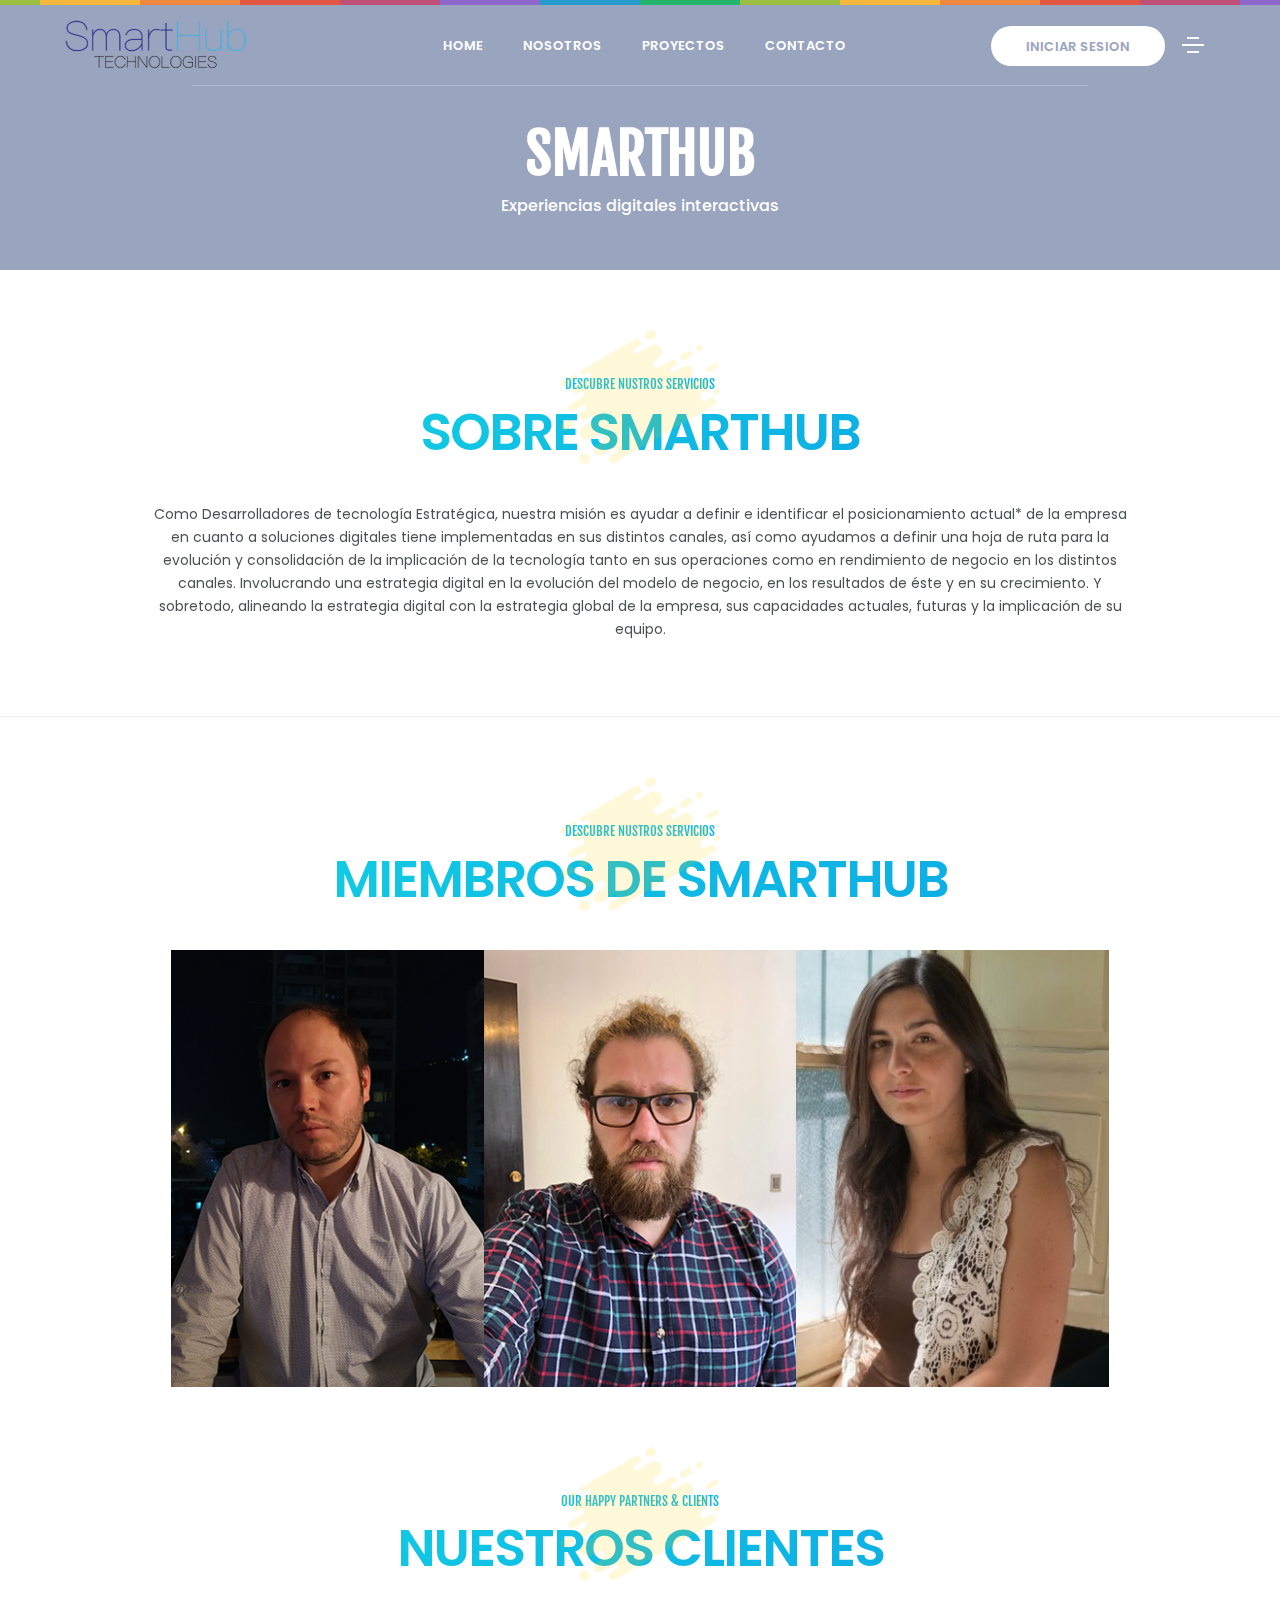
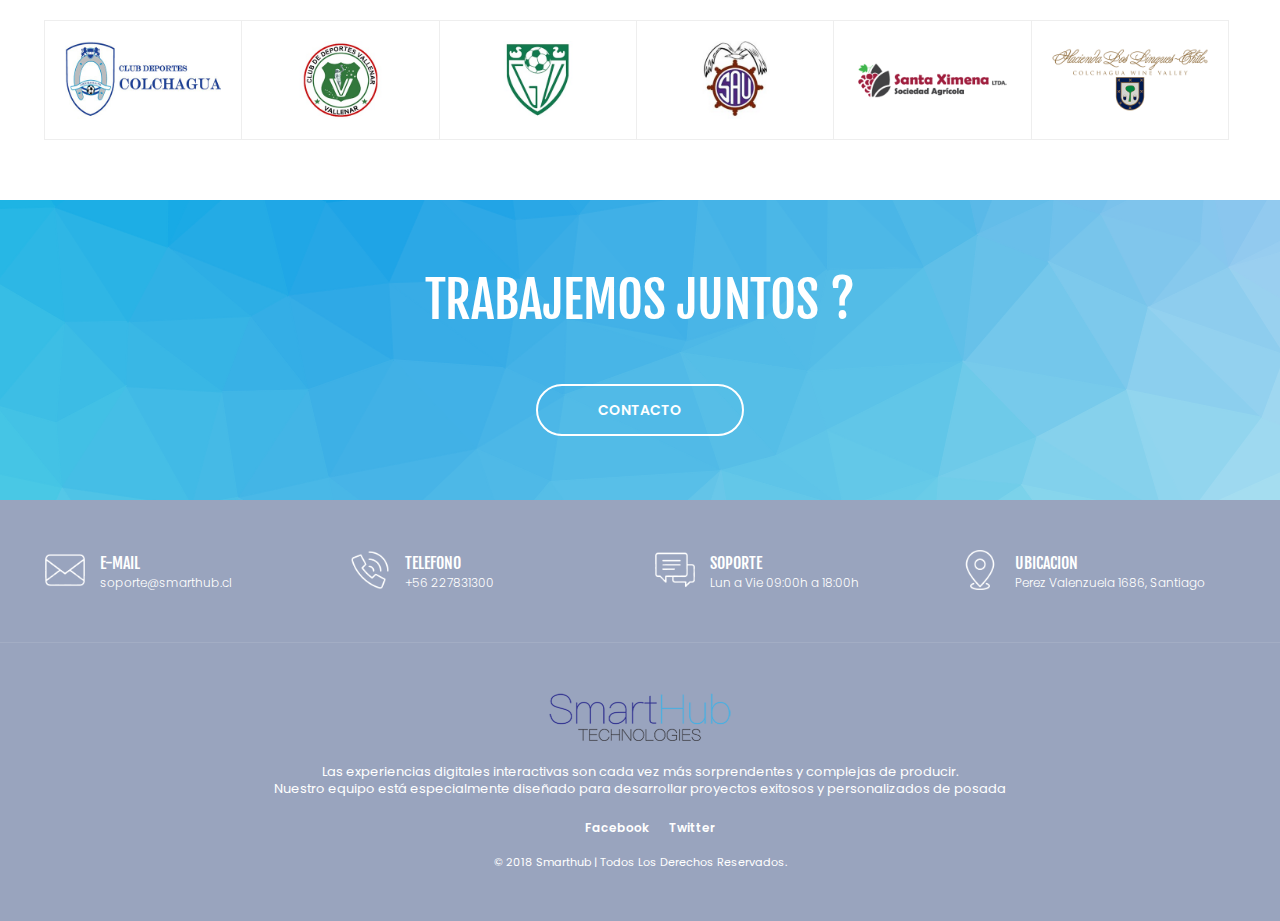
<file: smarthub.html>
<!doctype html>
<html lang="en" class="no-js">
<head>
<!-- META TAGS -->
<meta charset="utf-8">
<meta name="viewport" content="width=device-width, initial-scale=1, shrink-to-fit=no">
<meta name="format-detection" content="telephone=no">
<title>SmartHub Technologies</title>
<meta name="author" content="Smarthub">
<meta name="description" content="Smarthub | Technologies">
<meta name="keywords" content="creative, works, showcase, portfolio, highlight, projects, parallax, agency, digital, studio, css, animation, transition, svg, html, css">

<!-- SOCIAL MEDIA META -->
<meta property="og:description" content="Smarthub | Technologies">
<meta property="og:image" content="http://www.smarthub.cl">
<meta property="og:site_name" content="Smarthub">
<meta property="og:title" content="Smarthub">
<meta property="og:type" content="website">
<meta property="og:url" content="http://www.smarthub.cl">

<!-- FAVICON FILES -->
<link href="ico/apple-touch-icon-144-precomposed.png" rel="apple-touch-icon" sizes="144x144">
<link href="ico/apple-touch-icon-114-precomposed.png" rel="apple-touch-icon" sizes="114x114">
<link href="ico/apple-touch-icon-72-precomposed.png" rel="apple-touch-icon" sizes="72x72">
<link href="ico/apple-touch-icon-57-precomposed.png" rel="apple-touch-icon">
<link href="ico/favicon.png" rel="shortcut icon">

<!-- CSS FILES -->
<link rel="stylesheet" href="css/odometer.min.css">
<link rel="stylesheet" href="css/fancybox.min.css">
<link rel="stylesheet" href="css/swiper.min.css">
<link rel="stylesheet" href="css/isolayer.css">
<link rel="stylesheet" href="css/bootstrap.min.css">
<link rel="stylesheet" href="css/style.css">
</head>
<body>
<script src="js/modernizr.custom.js"></script>
<div class="preloader">
  <svg class="spinner" viewBox="0 0 50 50">
    <circle class="path" cx="25" cy="25" r="20" fill="none" stroke-width="5"></circle>
  </svg>
</div>
<!-- end preloader -->
<div class="transition-overlay"></div>
<!-- end transition-overlay -->

<aside class="hamburger-menu-box">
    <div class="menu">
      <ul class="navbar-nav">
         <li class="nav-item"><a href="index.html" class="nav-link transition">HOME</a></li>
         <li class="nav-item"><a href="smarthub.html" class="nav-link transition">NOSOTROS</a></li>
         <li class="nav-item"><a href="works-retro-grid.html" class="nav-link">PROJECTOS</a></li>      
         <li class="nav-item"><a href="contact.html" class="nav-link transition">CONTACTO</a></li>
       </ul>
       <!-- end navbar-nav --> 
    </div>
    <!--end menu -->
     <div class="inner">
       <div class="swiper-slider">
         <div class="swiper-wrapper">
           <div class="swiper-slide"><img src="images/office01.jpg" alt="Image"></div>
           <!-- end swiper-slide -->
           <div class="swiper-slide"><img src="images/office02.jpg" alt="Image"></div>
           <!-- end swiper-slide -->
           <div class="swiper-slide"><img src="images/office03.jpg" alt="Image"></div>
           <!-- end swiper-slide --> 
         </div>
         <!-- end swiper-wrapper -->
         <div class="swiper-pagination"></div>
         <!--end swiper-pagination --> 
       </div>
       <!--end swiper-slider -->
       <p class="lead">A design team building a curated marketplace for UI designers. We're also available for new projects, get in touch! info@themezinho.net</p>
       <a href="#" class="ghost-btn">
       <svg>
         <defs>
           <linearGradient>
             <stop offset="0%" stop-color="#FF8282"/>
             <stop offset="100%" stop-color="#E178ED" />
           </linearGradient>
         </defs>
         <rect width="206" height="50" x="5" y="5" rx="25" fill="none" stroke="#ffffff"></rect>
       </svg>
       <span>Work With Us</span> </a> </div>
     <!-- end inner --> 
   </aside>
   <!-- end hamburger-menu-box -->

<header class="header int-header">
  <nav class="navbar">
    <div class="logo"> <a href="index.html" class="transition"> <img src="images/logo-light.png" alt="Image" class="logo-light"> <img src="images/logo-colored.png" alt="Image" class="logo-colored"></a> </div>
    <!-- end logo -->
    <div class="hamburger-menu"> <span></span> <span></span> <span></span></div>
    <!-- hamburger-menu -->
    <a href="https://idcontrol.herokuapp.com" class="custom-btn">INICIAR SESION</a>
    <ul class="navbar-nav">
      <li class="nav-item"><a href="index.html" class="nav-link transition">HOME</a></li>
      <li class="nav-item"><a href="smarthub.html" class="nav-link transition">NOSOTROS</a></li>
      <!--<li class="nav-item"><a href="services.html" class="nav-link transition">SERVICIOS</a></li>-->
      <li class="nav-item"><a href="works-retro-grid.html" class="nav-link">PROYECTOS</a>

        <!--
        <ul>
          <li><a href="works-spaced-grid.html" class="transition">SPACED GRID</a></li>
          <li><a href="works-nonspaced-grid.html" class="transition">NONSPACED GRID</a></li>
          <li><a href="works-masonry-grid.html" class="transition">MASONRY GRID</a></li>
          <li><a href="works-retro-grid.html" class="transition">RETRO GRID</a></li>
        </ul>
        -->
      </li>
      <!--<li class="nav-item"><a href="news.html" class="nav-link transition">NEWS</a></li>-->
      <li class="nav-item"><a href="contact.html" class="nav-link transition">CONTACTO</a></li>
    </ul>
    <!-- end navbar-nav --> 
  </nav>
  <!-- end navbar -->
  <div class="inner">
    <h2>SMARTHUB</h2>
    <h6>Experiencias digitales interactivas</h6>
      </div>
  <!-- end inner -->
</header>
<!-- end int-header -->
<section class="intro-coddle">
	<div class="container">
		<div class="row justify-content-center">
			<div class="col-lg-10">
				<div class="titles"> <span class="title-bg"></span>
      <h6>Descubre nustros servicios</h6>
      <h3>SOBRE SMARTHUB</h3>
    </div>
    <!-- end titles -->
    <div class="article">
        <p>Como Desarrolladores de tecnología Estratégica, nuestra misión es ayudar a definir e identificar el posicionamiento actual* de la empresa en cuanto a soluciones digitales tiene implementadas en sus distintos canales, así como ayudamos a definir una hoja de ruta para la evolución y consolidación de la implicación de la tecnología tanto en sus operaciones como en rendimiento de negocio en los distintos canales. Involucrando una estrategia digital en la evolución del modelo de negocio, en los resultados de éste y en su crecimiento. Y sobretodo, alineando la estrategia digital con la estrategia global de la empresa, sus capacidades actuales, futuras y la implicación de su equipo.
          </p>
    </div>
    <!-- end article -->
			</div>
			<!-- end col-10 -->
		</div>
		<!-- end row -->
	</div>
	<!-- end container -->
</section>
<!-- end intro-coddle -->


<section class="team-members">
	<div class="container-fluid">
		<div class="row no-gutters justify-content-center">
		<div class="col-12">
			<div class="titles"> <span class="title-bg"></span>
      <h6>Descubre nustros servicios</h6>
      <h3>MIEMBROS DE SMARTHUB</h3>
    </div>
    <!-- end titles -->
		</div>
		<!-- end col-12 -->
			<div class="col-lg-3 col-md-4 col-sm-6">
				<figure>
					<img src="images/team01.jpg" alt="Image">
					<figcaption><h4>Rafael Arratia</h4>
					<span>Founder & CEO</span></figcaption>
				</figure>
			</div>
			<!-- end col-3 -->
			<div class="col-lg-3 col-md-4 col-sm-6">
				<figure>
					<img src="images/team02.jpg" alt="Image">
					<figcaption><h4>Felipe Gutierrez</h4>
					<span>Software Development Manager</span></figcaption>
				</figure>
			</div>
			<!-- end col-3 -->
			<div class="col-lg-3 col-md-4 col-sm-6">
				<figure>
					<img src="images/team03.jpg" alt="Image">
					<figcaption><h4>Julieta de Toro </h4>
					<span>Growth Maker & CFO</span></figcaption>
				</figure>
			</div>
			<!-- end col-3 -->
		</div>
		<!-- end row -->
	</div>
	<!-- end container -->
</section>
<!-- end team-members -->
<section class="clients spacing">
  <div class="container">
    <div class="row">
      <div class="col-12">
        <div class="titles"> <span class="title-bg"></span>
          <h6>OUR HAPPY PARTNERS & CLIENTS</h6>
          <h3>NUESTROS CLIENTES</h3>
        </div>
        <!-- end titles -->
        <ul>
          <li><img src="images/logo01.jpg" alt="Image"></li>
          <li><img src="images/logo02.jpg" alt="Image"></li>
          <li><img src="images/logo03.jpg" alt="Image"></li>
          <li><img src="images/logo04.jpg" alt="Image"></li>
          <li><img src="images/logo05.jpg" alt="Image"></li>
          <li><img src="images/logo06.jpg" alt="Image"></li>
        </ul>
      </div>
      <!-- end col-12 --> 
    </div>
    <!-- end row --> 
  </div>
  <!-- container --> 
</section>
	<!-- end clients -->
<section class="quote-bar">
  <div class="container">
    <div class="row">
      <div class="col-12">
        <h4>TRABAJEMOS JUNTOS ?</h4>
        <p></p>
        <a href="#" class="ghost-btn">
        <svg>
          <defs>
            <linearGradient>
              <stop offset="0%" stop-color="#FF8282"/>
              <stop offset="100%" stop-color="#E178ED" />
            </linearGradient>
          </defs>
          <rect width="206" height="50" x="5" y="5" rx="25" fill="none" stroke="#ffffff"></rect>
        </svg>
        <span>CONTACTO</span> </a> </div>
      <!-- end col-12 --> 
    </div>
    <!-- end row --> 
  </div>
  <!-- end container --> 
</section>
<!-- end quote-bar -->
<section class="footer-bar">
  <div class="container">
    <div class="row">
      <div class="col-lg-3 col-md-6">
        <figure><img src="images/contact-icon01.png" alt="Image"></figure>
        <h4>E-MAIL</h4>
        <address>
        soporte@smarthub.cl
        </address>
      </div>
      <!-- end col-3 -->
      <div class="col-lg-3 col-md-6">
        <figure><img src="images/contact-icon02.png" alt="Image"></figure>
        <h4>TELEFONO</h4>
        <address>
          +56 227831300
        </address>
      </div>
      <!-- end col-3 -->
      <div class="col-lg-3 col-md-6">
        <figure><img src="images/contact-icon03.png" alt="Image"></figure>
        <h4>SOPORTE</h4>
        <address>
        Lun a Vie 09:00h a 18:00h
        </address>
      </div>
      <!-- end col-3 -->
      <div class="col-lg-3 col-md-6">
        <figure><img src="images/contact-icon04.png" alt="Image"></figure>
        <h4>UBICACION</h4>
        <address>
          Perez Valenzuela 1686, Santiago
        </address>
      </div>
      <!-- end col-3 --> 
    </div>
    <!-- end row --> 
  </div>
  <!-- end container --> 
</section>
<!-- end quote-bar -->
<footer class="footer">
  <div class="container">
    <div class="row">
      <div class="col-12">
        <img src="images/logo-light.png" alt="Image" class="logo">
        <p>Las experiencias digitales interactivas son cada vez más sorprendentes y complejas de producir.<br>
          Nuestro equipo está especialmente diseñado para desarrollar proyectos exitosos y personalizados de posada</p>
        <ul>
          <li><a href="#">Facebook</a></li>
          <li><a href="#">Twitter</a></li>
        </ul>
        <small>© 2018 Smarthub | Todos Los Derechos Reservados.</small> </div>
      <!-- end col-12 --> 
    </div>
    <!-- end row --> 
  </div>
  <!-- end container --> 
</footer>
<!-- end footer --> 

<!-- JS FILES --> 
<script src="js/jquery.min.js"></script> 
<script>
	// PRELOADER
		(function($) {
			$(window).load(function(){
				$("body").addClass("page-loaded");	
			});
		})(jQuery)
</script> 
<script src="js/popper.min.js"></script> 
<script src="js/bootstrap.min.js"></script> 
<script src="js/isotope.js"></script> 
<script src="js/imagesloaded.pkgd.min.js"></script> 
<script src="js/dynamics.min.js"></script> 
<script src="js/classie.js"></script> 
<script src="js/isolayer.js"></script> 
<script src="js/fancybox.min.js"></script> 
<script src="js/swiper.min.js"></script> 
<script src="js/perspective.js"></script> 
<script src="js/anime.min.js"></script> 
<script src="js/wow.min.js"></script> 
<script src="js/odometer.min.js"></script> 
<script src="js/readmore.min.js"></script> 
<script src="js/particles.min.js"></script> 
<script src="js/scripts.js"></script>
</body>
</html>
</file>
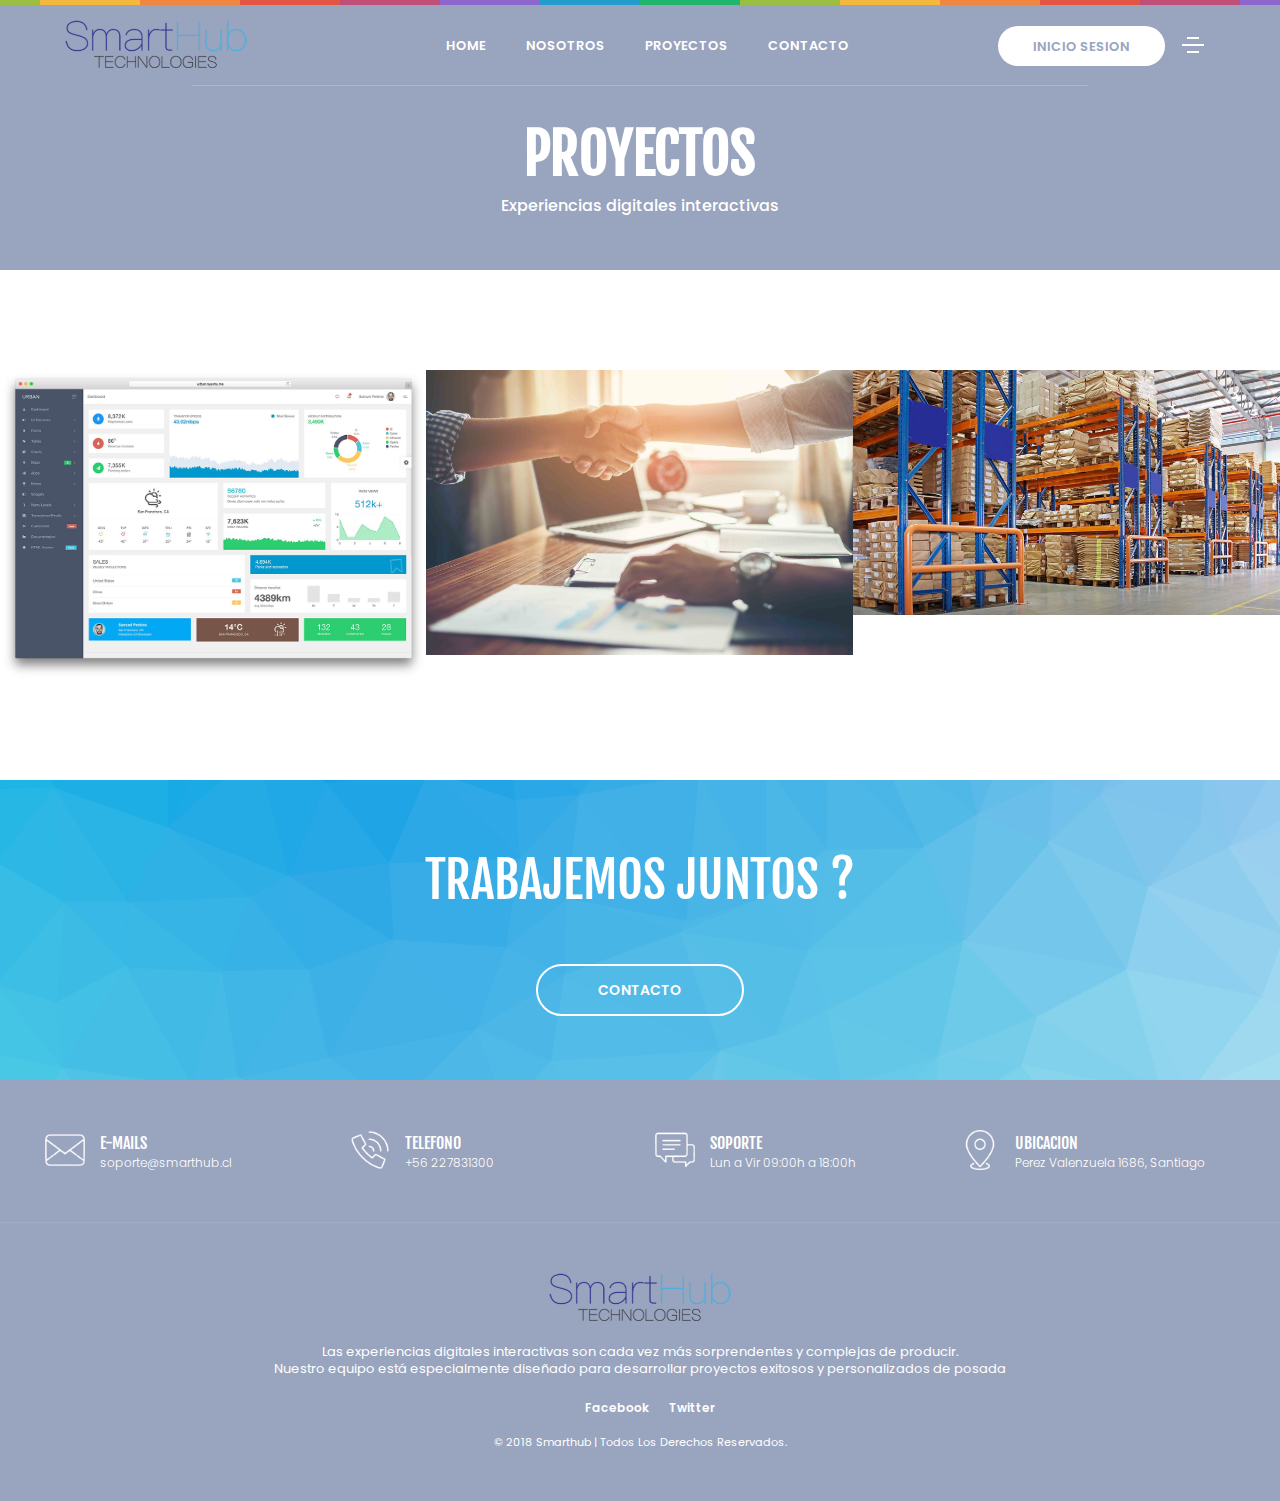
<file: works-retro-grid.html>
<!doctype html>
<html lang="en" class="no-js">
<head>
<!-- META TAGS -->
<meta charset="utf-8">
<meta name="viewport" content="width=device-width, initial-scale=1, shrink-to-fit=no">
<meta name="format-detection" content="telephone=no">
<title>SmartHub Technologies</title>
<meta name="author" content="Smarthub">
<meta name="description" content="Smarthub | Technologies">
<meta name="keywords" content="creative, works, showcase, portfolio, highlight, projects, parallax, agency, digital, studio, css, animation, transition, svg, html, css">

<!-- SOCIAL MEDIA META -->
<meta property="og:description" content="Smarthub | Technologies">
<meta property="og:image" content="http://www.smarthub.cl">
<meta property="og:site_name" content="Smarthub">
<meta property="og:title" content="Smarthub">
<meta property="og:type" content="website">
<meta property="og:url" content="http://www.smarthub.cl">

<!-- FAVICON FILES -->
<link href="ico/apple-touch-icon-144-precomposed.png" rel="apple-touch-icon" sizes="144x144">
<link href="ico/apple-touch-icon-114-precomposed.png" rel="apple-touch-icon" sizes="114x114">
<link href="ico/apple-touch-icon-72-precomposed.png" rel="apple-touch-icon" sizes="72x72">
<link href="ico/apple-touch-icon-57-precomposed.png" rel="apple-touch-icon">
<link href="ico/favicon.png" rel="shortcut icon">

<!-- CSS FILES -->
<link rel="stylesheet" href="css/odometer.min.css">
<link rel="stylesheet" href="css/fancybox.min.css">
<link rel="stylesheet" href="css/swiper.min.css">
<link rel="stylesheet" href="css/isolayer.css">
<link rel="stylesheet" href="css/bootstrap.min.css">
<link rel="stylesheet" href="css/style.css">
</head>
<body>
<script src="js/modernizr.custom.js"></script>
<div class="preloader">
  <svg class="spinner" viewBox="0 0 50 50">
    <circle class="path" cx="25" cy="25" r="20" fill="none" stroke-width="5"></circle>
  </svg>
</div>
<!-- end preloader -->
<div class="transition-overlay"></div>
<!-- end transition-overlay -->

<aside class="hamburger-menu-box">
    <div class="menu">
      <ul class="navbar-nav">
         <li class="nav-item"><a href="index.html" class="nav-link transition">HOME</a></li>
         <li class="nav-item"><a href="smarthub.html" class="nav-link transition">NOSOTROS</a></li>
         <li class="nav-item"><a href="works-retro-grid.html" class="nav-link">PROJECTOS</a></li>      
         <li class="nav-item"><a href="contact.html" class="nav-link transition">CONTACTO</a></li>
       </ul>
       <!-- end navbar-nav --> 
    </div>
    <!--end menu -->
     <div class="inner">
       <div class="swiper-slider">
         <div class="swiper-wrapper">
           <div class="swiper-slide"><img src="images/office01.jpg" alt="Image"></div>
           <!-- end swiper-slide -->
           <div class="swiper-slide"><img src="images/office02.jpg" alt="Image"></div>
           <!-- end swiper-slide -->
           <div class="swiper-slide"><img src="images/office03.jpg" alt="Image"></div>
           <!-- end swiper-slide --> 
         </div>
         <!-- end swiper-wrapper -->
         <div class="swiper-pagination"></div>
         <!--end swiper-pagination --> 
       </div>
       <!--end swiper-slider -->
       <p class="lead">A design team building a curated marketplace for UI designers. We're also available for new projects, get in touch! info@themezinho.net</p>
       <a href="#" class="ghost-btn">
       <svg>
         <defs>
           <linearGradient>
             <stop offset="0%" stop-color="#FF8282"/>
             <stop offset="100%" stop-color="#E178ED" />
           </linearGradient>
         </defs>
         <rect width="206" height="50" x="5" y="5" rx="25" fill="none" stroke="#ffffff"></rect>
       </svg>
       <span>Work With Us</span> </a> </div>
     <!-- end inner --> 
   </aside>
   <!-- end hamburger-menu-box -->

<header class="header int-header">
  <nav class="navbar">
    <div class="logo"> <a href="index.html" class="transition"> <img src="images/logo-light.png" alt="Image" class="logo-light"> <img src="images/logo-colored.png" alt="Image" class="logo-colored"></a> </div>
    <!-- end logo -->
    <div class="hamburger-menu"> <span></span> <span></span> <span></span></div>
    <!-- hamburger-menu -->
    <a href="https://idcontrol.herokuapp.com" class="custom-btn">INICIO SESION</a>
    <ul class="navbar-nav">
      <li class="nav-item"><a href="index.html" class="nav-link transition">HOME</a></li>
      <li class="nav-item"><a href="smarthub.html" class="nav-link transition">NOSOTROS</a></li>
      <!--li class="nav-item"><a href="services.html" class="nav-link transition">SERVICES</a></li>-->
      <li class="nav-item"><a href="works-retro-grid.html" class="nav-link">PROYECTOS</a>
        <!--
        <ul>
          <li><a href="works-spaced-grid.html" class="transition">SPACED GRID</a></li>
          <li><a href="works-nonspaced-grid.html" class="transition">NONSPACED GRID</a></li>
          <li><a href="works-masonry-grid.html" class="transition">MASONRY GRID</a></li>
          <li><a href="works-retro-grid.html" class="transition">RETRO GRID</a></li>
        </ul>
        -->
      </li>
      <!--<li class="nav-item"><a href="news.html" class="nav-link transition">NEWS</a></li>-->
      <li class="nav-item"><a href="contact.html" class="nav-link transition">CONTACTO</a></li>
    </ul>
    <!-- end navbar-nav --> 
  </nav>
  <!-- end navbar -->
  <div class="inner">
    <h2>PROYECTOS</h2>
    <h6>Experiencias digitales interactivas</h6>
      </div>
  <!-- end inner -->
</header>
<!-- end int-header -->
<section class="all-works">
  <!--
  <ul class="works-filter">
    <li><a href="#" data-filter="*" class="current">ALL</a> </li>
    <li><a href="#" data-filter=".webuiux">WEB UI-UX</a></li>
    <li><a href="#" data-filter=".mobileapps">MOBILE APPS</a> </li>
    <li><a href="#" data-filter=".development">DEVELOPMENT</a> </li>
  </ul>
  -->
  <ul class="works-grid retro">
    <li class="webuiux">
      <div class="coddle__box">
        <figure class="coddle__box__figure">
          <div class="reveal-effect se2-white wow" data-aos="slide-effect"><img class="coddle__box__image" src="images/isolayer7.jpg" alt="Image" /></div>
          <div class="coddle__box__deco coddle__box__deco--shine">
            <div></div>
          </div>
          <figcaption class="coddle__box__caption">
            <h4 class="coddle__box__title"><a href="images/isolayer7.jpg" data-fancybox>IDControl</a></h4>
            <p class="coddle__box__description">CONTROL DE IDENTIDAD Y ANALISIS</p>
          </figcaption>
        </figure>
      </div>
      <!--end coddle__box --></li>
    <li class="mobileapps">
      <div class="coddle__box">
        <figure class="coddle__box__figure">
          <div class="reveal-effect se2-white wow" data-aos="slide-effect"> <img class="coddle__box__image" src="images/isolayer12.jpg" alt="Image" /></div>
          <div class="coddle__box__deco coddle__box__deco--shine">
            <div></div>
          </div>
          <figcaption class="coddle__box__caption">
            <h4 class="coddle__box__title"><a href="images/isolayer12.jpg" data-fancybox>InnovApp</a></h4>
            <p class="coddle__box__description">SOLUCIONES INNOVADORAS</p>
          </figcaption>
        </figure>
      </div>
      <!--end coddle__box --> 
    </li>
    <li class="development">
      <div class="coddle__box">
        <figure class="coddle__box__figure">
          <div class="reveal-effect se2-white wow" data-aos="slide-effect"> <img class="coddle__box__image" src="images/isolayer3.jpg" alt="Image" /></div>
          <div class="coddle__box__deco coddle__box__deco--shine">
            <div></div>
          </div>
          <figcaption class="coddle__box__caption">
            <h4 class="coddle__box__title"><a href="images/isolayer3.jpg" data-fancybox></a>InventoryApp</a></h4>
            <p class="coddle__box__description">GESTION DE STOCK EN BODEGA</p>
          </figcaption>
        </figure>
      </div>
      <!--end coddle__box --> 
    </li>

  </ul>
</section>
<!-- end all-works -->
<section class="quote-bar">
  <div class="container">
    <div class="row">
      <div class="col-12">
        <h4>TRABAJEMOS JUNTOS ?</h4>
        <p></p>
        <a href="#" class="ghost-btn">
        <svg>
          <defs>
            <linearGradient>
              <stop offset="0%" stop-color="#FF8282"/>
              <stop offset="100%" stop-color="#E178ED" />
            </linearGradient>
          </defs>
          <rect width="206" height="50" x="5" y="5" rx="25" fill="none" stroke="#ffffff"></rect>
        </svg>
        <span>CONTACTO</span> </a> </div>
      <!-- end col-12 --> 
    </div>
    <!-- end row --> 
  </div>
  <!-- end container --> 
</section>
<!-- end quote-bar -->
<section class="footer-bar">
  <div class="container">
    <div class="row">
      <div class="col-lg-3 col-md-6">
        <figure><img src="images/contact-icon01.png" alt="Image"></figure>
        <h4>E-MAILS</h4>
        <address>
        soporte@smarthub.cl
        </address>
      </div>
      <!-- end col-3 -->
      <div class="col-lg-3 col-md-6">
        <figure><img src="images/contact-icon02.png" alt="Image"></figure>
        <h4>TELEFONO</h4>
        <address>
          +56 227831300
        </address>
      </div>
      <!-- end col-3 -->
      <div class="col-lg-3 col-md-6">
        <figure><img src="images/contact-icon03.png" alt="Image"></figure>
        <h4>SOPORTE</h4>
        <address>
        Lun a Vir 09:00h a 18:00h
        </address>
      </div>
      <!-- end col-3 -->
      <div class="col-lg-3 col-md-6">
        <figure><img src="images/contact-icon04.png" alt="Image"></figure>
        <h4>UBICACION</h4>
        <address>
          Perez Valenzuela 1686, Santiago
        </address>
      </div>
      <!-- end col-3 --> 
    </div>
    <!-- end row --> 
  </div>
  <!-- end container --> 
</section>
<!-- end quote-bar -->
<footer class="footer">
  <div class="container">
    <div class="row">
      <div class="col-12">
        <img src="images/logo-light.png" alt="Image" class="logo">
        <p>Las experiencias digitales interactivas son cada vez más sorprendentes y complejas de producir.<br>
          Nuestro equipo está especialmente diseñado para desarrollar proyectos exitosos y personalizados de posada</p>
        <ul>
          <li><a href="#">Facebook</a></li>
          <li><a href="#">Twitter</a></li>
        </ul>
        <small>© 2018 Smarthub | Todos Los Derechos Reservados.</small> </div>
      <!-- end col-12 --> 
    </div>
    <!-- end row --> 
  </div>
  <!-- end container --> 
</footer>
<!-- end footer --> 

<!-- JS FILES --> 
<script src="js/jquery.min.js"></script> 
<script>
	// PRELOADER
		(function($) {
			$(window).load(function(){
				$("body").addClass("page-loaded");	
			});
		})(jQuery)
</script> 
<script src="js/popper.min.js"></script> 
<script src="js/bootstrap.min.js"></script> 
<script src="js/isotope.js"></script> 
<script src="js/imagesloaded.pkgd.min.js"></script> 
<script src="js/dynamics.min.js"></script> 
<script src="js/classie.js"></script> 
<script src="js/isolayer.js"></script> 
<script src="js/fancybox.min.js"></script> 
<script src="js/swiper.min.js"></script> 
<script src="js/perspective.js"></script> 
<script src="js/anime.min.js"></script> 
<script src="js/wow.min.js"></script> 
<script src="js/odometer.min.js"></script> 
<script src="js/readmore.min.js"></script> 
<script src="js/particles.min.js"></script> 
<script src="js/scripts.js"></script>
</body>
</html>
</file>
<file: css/isolayer.css>
.pseudo-scroller {
	pointer-events: none;
}

.isolayer {
	position: absolute;
	top: 0;
	left: 0;
	-webkit-transform-origin: 50% 100%;
	transform-origin: 50% 100%;
}

.js .gridy,
.js .grid__item,
.js .grid__link {
	-webkit-transform-style: preserve-3d;
	transform-style: preserve-3d;
}

.gridy {
	position: relative;
	margin: 0 auto;
	padding: 0;
	list-style: none;
}

.grid__item {
	width: 300px;
}

.js .grid__item {
	-webkit-backface-visibility: hidden;
	backface-visibility: hidden;
}

.grid__link {
	position: relative;
	z-index: 1;
	display: block;
}

.grid__img {
	display: block;
	max-width: 100%;
}

.grid__title {
	font-size: 0.65em;
	font-weight: 600;
	position: absolute;
	z-index: -1;
	bottom: 0;
	width: 100%;
	text-align: center;
	letter-spacing: 2px;
	text-transform: uppercase;
	opacity: 0;
	color: #fff;
	-webkit-transform: translate3d(0,-20px,0);
	transform: translate3d(0,-20px,0);
	-webkit-transition: -webkit-transform 0.3s, opacity 0.3s;
	transition: transform 0.3s, opacity 0.3s;
}

.grid__item:hover .grid__title {
	opacity: 1;
	-webkit-transform: translate3d(0,0,0);
	transform: translate3d(0,0,0);
}

.layer {
	position: relative;
	display: block;
}

.layer:not(:first-child) {
	position: absolute;
	top: 0;
	left: 0;
}

/* Shadow effect */
.isolayer--shadow .grid__link::before {
	content: '';
	position: absolute;
	z-index: -1;
	top: 5px;
	right: 5px;
	bottom: 5px;
	left: 5px;
	opacity: 0.6;
	background: rgba(0,0,0,0.8);
	box-shadow: 0 0 0 0 rgba(0,0,0,0.8);
	-webkit-transform: translateZ(-1px) scale(0.95);
	transform: translateZ(-1px) scale(0.95);
	-webkit-transition: transform 0.3s, opacity 0.3s, box-shadow 0.3s;
	transition: transform 0.3s, opacity 0.3s, box-shadow 0.3s;
	-webkit-backface-visibility: hidden;
	backface-visibility: hidden;
}

.isolayer--shadow .grid__item:hover .grid__link::before {
	opacity: 0.2;
	box-shadow: 0 0 20px 10px rgba(0,0,0,0.8);
	-webkit-transform: translateZ(-1px) scale(1);
	transform: translateZ(-1px) scale(1);
}

/* All individual isometric grid layouts (static and scrollable) */
.isolayer--scroll1 {
	width: 70vw;
	max-width: 1200px;
	height: calc(100vh - 280px);
}

.isolayer--scroll1 .grid__item {
	width: 300px;
	padding: 15px;
}

.isolayer--deco1 {
	width: 1200px;
	height: 900px;
}

.isolayer--deco1 .grid__link .layer:first-child:not(img) {
	background: #ac5cf5;
}

.isolayer--deco1 .grid__link .layer:nth-child(2):not(img) {
	background: #5db4eb;
}

.isolayer--deco1 .grid__link .layer:nth-child(3):not(img) {
	background: #5debb4;
}

.isolayer--deco1 .grid__link div.layer {
	width: 370px;
	height: 270px;
	opacity: 0.4;
}

.isolayer--deco1 .grid__item {
	width: 400px;
	height: 300px;
	padding: 15px;
}

.isolayer--deco1 .grid__item:nth-child(2) {
	margin-top: 150px;
}

.isolayer--deco2 {
	width: 1200px;
	height: 100vh;
}

.isolayer--deco2 .grid__item {
	padding: 20px;
}

.isolayer--deco2 .grid__link .layer {
	border: 20px solid #fff;
	border-width: 40px 20px;
	box-shadow: -1px 1px 5px rgba(0,0,0,0.08);
}

.isolayer--deco3 {
	width: 960px;
	height: 500px;
}

.isolayer--deco3 .grid__item {
	width: 240px;
	height: 320px;
	padding: 0;
}

.isolayer--deco3 .grid__item:nth-child(2),
.isolayer--deco3 .grid__item:nth-child(4) {
	margin-top: -160px;
}

.isolayer--deco3 .grid__link,
.isolayer--deco3 .layer {
	width: 100%;
	height: 100%;
}

.isolayer--deco3 .layer {
	text-align: center;
	background: #fff;
	-webkit-transform-origin: 0% 50%;
	transform-origin: 0% 50%;
}

.isolayer--deco3 .grid__link:hover .layer:not(:first-child) {
	box-shadow: 2px 0 2px rgba(0,0,0,0.1);
}

.isolayer--deco3 .grid__item:nth-child(2n) .layer {
	background: #f7d2dc;
}

.isolayer--deco3 .grid__item:nth-child(3n) .layer {
	background: #fff0f3;
}

.isolayer--deco3 .grid__item:nth-child(4n) .layer {
	background: #e9c5cc;
}

.isolayer--deco3 .grid__item:nth-child(5n) .layer {
	background: #d6cbcd;
}

.isolayer--deco3 .grid__item:nth-child(7n) .layer {
	background: #ffc9d8;
}

.isolayer--deco3 .layer {
	width: 100%;
	height: 100%;
}

.isolayer--deco3 .decoletter {
	font-size: 6em;
	font-weight: 900;
	line-height: 1;
	display: block;
	padding: 70px 0 0 0;
	color: #000;
	color: #000;
}

.isolayer--deco3 .deconumber {
	font-size: 3em;
	display: block;
	color: #000;
}

.isolayer--deco4 {
	width: 1000px;
	height: 900px;
}

.isolayer--deco4 .grid__item {
	padding: 15px;
}

.isolayer--deco4 .grid__link .layer:first-child:not(img) {
	background: #ac5cf5;
}

.isolayer--deco4 .grid__link .layer:nth-child(2):not(img) {
	background: #5db4eb;
}

.isolayer--deco4 .grid__link .layer:nth-child(3):not(img) {
	background: #5debb4;
}

.isolayer--deco4 .grid__link .layer {
	-webkit-transform-origin: 50% 100%;
	transform-origin: 50% 100%;
}

.isolayer--deco4 .grid__link div.layer {
	width: 270px;
	height: 203px;
	opacity: 0.4;
}

.isolayer--deco4 .grid__item {
	width: 300px;
	height: 225px;
	padding: 15px;
}

/* Flip effect for the scrollable grid */

.js .grid--effect-flip .grid__item {
	opacity: 0;
}

.js .grid--effect-flip .grid__item.shown {
	opacity: 1;
}

.grid--effect-flip .grid__item.animate {
	-webkit-transform: translateY(800px);
	transform: translateY(800px);
	-webkit-animation: moveUp 1s cubic-bezier(0.2,1,0.3,1) forwards;
	animation: moveUp 1s cubic-bezier(0.2,1,0.3,1) forwards;
}

@-webkit-keyframes moveUp {
	100% {
		opacity: 1; 
		-webkit-transform: translateY(0px);
		transform: translateY(0px);
	}
}

@keyframes moveUp {
	100% {
		opacity: 1; 
		-webkit-transform: translateY(0px);
		transform: translateY(0px);
	}
}
</file>
<file: css/style.css>
/*

This file contains the styling for the actual theme, this
is the file you need to edit to change the look of the
theme.

// Table of contents //

	1. 	Body
	2.	Custom Container
	3.	Transition Overlay
	4.	Preloader
	5.	Odometer
	6.	Spinner
	7.	Form Elements
	8.	Hamburger Menu
	9.	Ghost Button
	10.	Titles
	11.	Reveal Effects
	12.	Swiper Slider
	13.	Search Box
	14.	Hamburger Menu Box
	15.	Header
	16.	Navbar
	17.	Intro Coddle
	18.	Team Members
	19.	Side Image Content
	20.	Main Features
	21.	Services
	22.	Feeding Coddle
	23.	Recent Works
	24.	All Works
	25.	Clients
	26.	Recent News
	27.	News
	28.	Contact
	29.	Quote Bar
	30.	Footer Bar
	31.	Footer
	32.	Coddle Box
	33.	Responsive Medium Fixes
	34.	Responsive Tablet Fixes
	35.	Responsive Mobile Fixes

*/
/* GOOGLE FONTS */
@import url("https://fonts.googleapis.com/css?family=Fjalla+One|Poppins:300,400,500,600,700,900&subset=latin-ext");
/* BODY */
* {
  outline: none !important;
}

body {
  font-family: "Poppins";
  font-size: 14px;
}

body {
  -webkit-font-smoothing: antialiased;
  text-rendering: optimizeLegibility;
  -moz-osx-font-smoothing: grayscale;
}

body, html {
  height: 100%;
}

/* CUSTOM CONTAINERS */
@media (min-width: 1200px) {
  .container {
    max-width: 1220px;
  }
}

/*
@mixin grad-bg01{background: rgb(254,210,15);
background: -moz-linear-gradient(-45deg, rgba(254,210,15,1) 0%, rgba(237,153,35,1) 100%);
background: -webkit-linear-gradient(-45deg, rgba(254,210,15,1) 0%,rgba(237,153,35,1) 100%); 
background: linear-gradient(135deg, rgba(254,210,15,1) 0%,rgba(237,153,35,1) 100%);
filter: progid:DXImageTransform.Microsoft.gradient( startColorstr='#fed20f', endColorstr='#ed9923',GradientType=1 );}
*/
/* HTML ELEMENTS */
img {
  max-width: 100%;
}

/* TRANSITION OVERYLAY */
.transition-overlay {
  width: 100%;
  height: 100%;
  position: fixed;
  left: 0;
  top: 0;
  background: #99a4be;
  opacity: 0;
  visibility: hidden;
  transition-duration: 700ms;
  -webkit-transition-duration: 700ms;
  transition-timing-function: cubic-bezier(0.86, 0, 0.07, 1);
  -webkit-transition-timing-function: cubic-bezier(0.86, 0, 0.07, 1);
  z-index: 99;
}

.transition-overlay.show-me {
  opacity: 1;
  visibility: visible;
}

/* PRELOADER */
.preloader {
  width: 100%;
  height: 100%;
  position: fixed;
  left: 0;
  top: 0;
  z-index: 9999999;
  background: #99a4be;
}

.preloader {
  -webkit-transition: all 0.4s ease;
  -moz-transition: all 0.4s ease;
  -ms-transform: all 0.4s ease;
  transition: all 0.4s ease;
  -webkit-transition-delay: 1s;
          transition-delay: 1s;
}

.page-loaded .preloader {
  -webkit-transform: translateY(-100%);
          transform: translateY(-100%);
}

/* ODOMETER */
.odometer.odometer-auto-theme .odometer-digit, .odometer.odometer-theme-car .odometer-digit {
  padding: 0;
}

.odometer.odometer-auto-theme .odometer-digit .odometer-digit-inner, .odometer.odometer-theme-car .odometer-digit .odometer-digit-inner {
  left: 0;
}

/* SPINNER */
.spinner {
  -webkit-animation: rotate 2s linear infinite;
  animation: rotate 2s linear infinite;
  z-index: 2;
  position: absolute;
  top: 50%;
  left: 50%;
  margin: -25px 0 0 -25px;
  width: 50px;
  height: 50px;
}

.spinner .path {
  stroke: #fff;
  stroke-linecap: round;
  -webkit-animation: dash 1.5s ease-in-out infinite;
  animation: dash 1.5s ease-in-out infinite;
}

/* FORM ELEMENTS */
input[type="text"] {
  width: 100%;
  height: 52px;
  float: left;
  border: 1px solid #eee;
  padding: 0 20px;
}

textarea {
  width: 100%;
  height: 152px;
  float: left;
  border: 1px solid #eee;
  padding: 20px;
}

button[type="submit"] {
  height: 52px;
  display: inline-block;
  border: none;
  background: #fed20f;
  border-radius: 52px;
  padding: 0 40px;
  color: #fff;
  font-weight: 600;
}

/* HAMBURGER MENU */
.hamburger-menu {
  width: 46px;
  height: 46px;
  float: right;
  position: relative;
  cursor: pointer;
  -webkit-transform: rotate(0deg);
  transform: rotate(0deg);
  transition-duration: 500ms;
  -webkit-transition-duration: 500ms;
  transition-timing-function: cubic-bezier(0.86, 0, 0.07, 1);
  -webkit-transition-timing-function: cubic-bezier(0.86, 0, 0.07, 1);
  border-radius: 50%;
}

.hamburger-menu span {
  display: block;
  height: 2px;
  width: 22px;
  background: #fff;
  opacity: 1;
  position: absolute;
  right: 12px;
  -webkit-transform: rotate(0deg);
  transform: rotate(0deg);
  -webkit-transition: .25s ease-in-out;
  transition: .25s ease-in-out;
}

.hamburger-menu span:nth-child(1) {
  top: 15px;
  width: 12px;
  right: 17px;
}

.hamburger-menu span:nth-child(2) {
  top: 22px;
}

.hamburger-menu span:nth-child(3) {
  top: 29px;
  width: 12px;
  right: 17px;
}

.hamburger-menu:hover span {
  width: 22px;
  right: 12px;
}

.hamburger-menu.open span:nth-child(1) {
  top: 22px;
  -webkit-transform: rotate(135deg);
  transform: rotate(135deg);
}

.hamburger-menu.open span:nth-child(2) {
  opacity: 0;
  right: -10px;
}

.hamburger-menu.open span:nth-child(3) {
  top: 22px;
  -webkit-transform: rotate(-135deg);
  transform: rotate(-135deg);
}

/* GHOST BUTTON */
.ghost-btn {
  position: relative;
  display: inline-block;
  width: 217px;
  height: 50px;
  font-weight: 600;
  line-height: 60px;
  text-align: center;
  text-transform: uppercase;
  background-color: transparent;
  cursor: pointer;
  text-decoration: none;
}

.ghost-btn svg {
  width: 217px;
  height: 62px;
  position: absolute;
  top: 0;
  left: 0;
}

.ghost-btn svg rect {
  width: 206px;
  height: 50px;
  stroke-width: 2;
  stroke-dasharray: 353, 0;
  stroke-dashoffset: 0;
  -webkit-transition: all 600ms ease;
  transition: all 600ms ease;
}

.ghost-btn span {
  background: #ff8282;
  background: -webkit-gradient(linear, left top, right top, from(#ff8282), to(#e178ed));
  background: linear-gradient(to right, #ff8282 0%, #e178ed 100%);
  filter: progid:DXImageTransform.Microsoft.gradient( startColorstr='#ff8282', endColorstr='#e178ed',GradientType=1 );
  -webkit-background-clip: text;
  -webkit-text-fill-color: transparent;
}

.ghost-btn:hover svg rect {
  stroke-width: 2;
  stroke-dasharray: 156, 505;
  stroke-dashoffset: 427;
}

.ghost-btn:hover {
  text-decoration: none;
}

/* TITLES */
.titles {
  width: 100%;
  float: left;
  text-align: center;
}

.titles .title-bg {
  width: 160px;
  height: 134px;
  display: inline-block;
  background: url(../images/title-bg.png) no-repeat;
  background-size: cover;
  margin-bottom: -93px;
}

.titles h6 {
  font-family: "Fjalla One";
  font-size: 13px;
  background: #14d8e2;
  background: linear-gradient(135deg, #14d8e2 0%, #0ba0e5 100%);
  filter: progid:DXImageTransform.Microsoft.gradient( startColorstr='#14D8E2', endColorstr='#0BA0E5',GradientType=1 );
  -webkit-background-clip: text;
  -webkit-text-fill-color: transparent;
  text-transform: uppercase;
}

.titles h3 {
  font-weight: 600;
  font-size: 52px;
  font-weight: 600;
  letter-spacing: -2px;
  margin-bottom: 40px;
  background: #14d8e2;
  background: linear-gradient(135deg, #14d8e2 0%, #0ba0e5 100%);
  filter: progid:DXImageTransform.Microsoft.gradient( startColorstr='#14D8E2', endColorstr='#0BA0E5',GradientType=1 );
  -webkit-background-clip: text;
  -webkit-text-fill-color: transparent;
}

/* REVEAL EFFECT */
.reveal-effect {
  float: left;
  overflow: hidden;
  position: relative;
}

/* SWIPER SLIDER */
.swiper-slider {
  width: 100%;
  float: left;
  position: relative;
  overflow: hidden;
}

.swiper-slider .swiper-wrapper {
  width: 100%;
  float: left;
}

/* SEARCH BOX */
.search-box {
  width: 100%;
  height: 100%;
  display: -webkit-box;
  display: -ms-flexbox;
  display: flex;
  -webkit-box-orient: vertical;
  -webkit-box-direction: normal;
      -ms-flex-direction: column;
          flex-direction: column;
  -webkit-box-pack: center;
      -ms-flex-pack: center;
          justify-content: center;
  -ms-flex-line-pack: center;
      align-content: center;
  background: #99a4be;
  position: fixed;
  left: 0;
  top: 0;
  opacity: 0;
  visibility: hidden;
  z-index: 5;
  -webkit-transition: .25s ease-in-out;
  transition: .25s ease-in-out;
}

.search-box .inner {
  width: 100%;
  float: left;
  padding: 30px calc(25vw - 50px);
}

.search-box .inner h4 {
  display: block;
  text-align: center;
  font-weight: 700;
  color: #fff;
  margin-bottom: 30px;
  font-size: 40px;
}

.search-box .inner form {
  width: 100%;
  height: 60px;
  float: left;
  border: 2px solid #fff;
  border-radius: 60px;
}

.search-box .inner form input[type="text"] {
  width: calc(100% - 150px);
  height: 56px;
  float: left;
  background: none;
  border: none;
  padding: 0 30px;
  font-size: 15px;
  color: #fff;
  font-weight: 600;
}

.search-box .inner form input[type="text"]::-webkit-input-placeholder {
  color: #fff;
}

.search-box .inner form input[type="text"]::-moz-placeholder {
  color: #fff;
}

.search-box .inner form input[type="text"]:-ms-input-placeholder {
  color: #fff;
}

.search-box .inner form input[type="text"]:-moz-placeholder {
  color: #fff;
}

.search-box .inner form button[type="submit"] {
  width: 130px;
  height: 46px;
  float: right;
  border-radius: 50px;
  background: #fcc50f;
  border: none;
  margin: 5px;
  -webkit-box-shadow: 5px 20px 50px 5px rgba(0, 0, 0, 0.1);
          box-shadow: 5px 20px 50px 5px rgba(0, 0, 0, 0.1);
}

.search-box.show-me {
  opacity: 1;
  visibility: visible;
}

/* HAMBURGER MENU BOX */
.hamburger-menu-box {
  width: 100%;
  height: 100%;
  display: -webkit-box;
  display: -ms-flexbox;
  display: flex;
  -webkit-box-orient: vertical;
  -webkit-box-direction: normal;
      -ms-flex-direction: column;
          flex-direction: column;
  -webkit-box-pack: center;
      -ms-flex-pack: center;
          justify-content: center;
  -ms-flex-line-pack: center;
      align-content: center;
  background: #99a4be;
  position: fixed;
  left: 0;
  top: 0;
  opacity: 0;
  visibility: hidden;
  z-index: 5;
  -webkit-transition: .25s ease-in-out;
  transition: .25s ease-in-out;
  text-align: center;
  padding-top: 86px;
}

.hamburger-menu-box .menu {
  width: 100%;
  float: left;
  padding: 30px calc(25vw - 50px);
  display: none;
}

.hamburger-menu-box .menu .navbar-nav {
  width: 100%;
  float: left;
  margin: 0;
  padding: 0;
  text-align: left;
}

.hamburger-menu-box .menu .navbar-nav .nav-item {
  width: 100%;
  float: left;
  margin: 0;
  padding: 0;
  list-style: none;
}

.hamburger-menu-box .menu .navbar-nav .nav-item ul {
  width: 100%;
  float: left;
  margin-bottom: 10px;
  padding: 0;
  display: none;
}

.hamburger-menu-box .menu .navbar-nav .nav-item ul li {
  width: 100%;
  float: left;
  margin: 0;
  padding: 0;
  list-style: none;
}

.hamburger-menu-box .menu .navbar-nav .nav-item ul li a {
  width: 100%;
  float: left;
  font-size: 15px;
  color: #fff;
}

.hamburger-menu-box .menu .navbar-nav .nav-item ul li a:hover {
  text-decoration: none;
}

.hamburger-menu-box .menu .navbar-nav .nav-item .nav-link {
  width: 100%;
  float: left;
  font-size: 17px;
  font-weight: 600;
  color: #fff;
}

.hamburger-menu-box .inner {
  width: 100%;
  float: left;
  padding: 30px calc(25vw - 50px);
  display: block;
}

.hamburger-menu-box .inner .swiper-slider {
  width: 60%;
  margin: 0 20%;
  margin-bottom: 20px;
  border: 5px solid #fff;
}

.hamburger-menu-box .inner .swiper-slider .swiper-pagination-bullet-active {
  background: #fed20f;
}

.hamburger-menu-box .inner .lead {
  color: #fff;
}

.hamburger-menu-box .inner .ghost-btn span {
  background: none;
  -webkit-text-fill-color: #ffffff;
}

.hamburger-menu-box.show-me {
  opacity: 1;
  visibility: visible;
}

/* HEADER */
.header {
  width: 100%;
  height: 100vh;
  float: left;
  background: #99a4be;
  overflow: hidden;
  position: relative;
}

.header .demos {
  width: 100%;
  float: left;
  margin-top: 15%;
}

.header .demos a {
  width: 100%;
  float: left;
  border: 5px solid #fff;
}

.header .demos a:hover {
  border: 5px solid #14D8E2;
}

.header .demos h6 {
  width: 100%;
  float: left;
  font-size: 13px;
  font-weight: 600;
  color: #fff;
  margin-top: 10px;
  margin-bottom: 30px;
  text-align: center;
}

.header #particles-bg {
  width: 100%;
  height: 100%;
  position: absolute;
  left: 0;
  top: 0;
  overflow: hidden;
}

.header .video-bg {
  width: 100%;
  height: 100%;
  position: absolute;
  left: 0;
  top: 0;
  overflow: hidden;
}

.header .video-bg video {
  min-width: 100%;
  min-height: 100%;
  float: left;
  opacity: 0.2;
}

.header .inner {
  width: 40%;
  position: absolute;
  left: 5%;
  top: 30%;
  z-index: 3;
}

.header .inner h2 {
  font-size: 7em;
  font-weight: 700;
  color: #fff;
  font-family: "Fjalla One";
}

.header .inner p {
  color: #fff;
  line-height: 26px;
  margin-bottom: 50px;
}

.header .inner .ghost-btn span {
  background: none;
  -webkit-text-fill-color: #ffffff;
}

.header .isolayer {
  z-index: 1;
  -webkit-transform: translateX(40vw) translateY(-340px) rotateX(45deg) rotateZ(37deg) !important;
          transform: translateX(40vw) translateY(-340px) rotateX(45deg) rotateZ(37deg) !important;
}

.header.int-header {
  width: 100%;
  height: 270px;
}

.header.int-header .inner {
  width: 100%;
  left: 0;
  text-align: center;
}

.header.int-header .inner h2 {
  font-size: 4em;
  margin-top: 40px;
}

.header.int-header .inner h6 {
  color: #fff;
  -o-object-fit: 0.7;
     object-fit: 0.7;
}

/* NAVBAR */
.navbar {
  width: 100%;
  float: left;
  display: block;
  padding: 15px 5%;
  padding-top: 20px;
  text-align: center;
  position: relative;
  z-index: 9;
  -webkit-transition: .25s ease-in-out;
  transition: .25s ease-in-out;
  background: url(../images/rainbow-bar.png) top repeat-x;
  background-size: auto 5px;
}

.navbar:after {
  content: "";
  width: 70%;
  height: 1px;
  background: #fff;
  opacity: 0.2;
  position: absolute;
  left: 15%;
  bottom: 0;
}

.navbar.stick-me {
  position: fixed;
  background: url(../images/rainbow-bar.png) top repeat-x #fff;
  background-size: auto 5px;
  z-index: 9;
}

.navbar.stick-me .logo .logo-colored {
  display: block !important;
}

.navbar.stick-me .logo .logo-light {
  display: none;
}

.navbar.stick-me .navbar-nav .nav-item .nav-link {
  color: #99a4be;
}

.navbar.stick-me .search-btn {
  background: #99a4be;
  -webkit-mask-image: url(../images/search-icon.svg);
  mask-image: url(../images/search-icon.svg);
}

.navbar.stick-me .custom-btn {
  background: #99a4be;
  color: #fff;
}

.navbar.stick-me .hamburger-menu span {
  background: #99a4be;
}

.navbar .logo {
  float: left;
}

.navbar .logo .logo-colored {
  display: none;
}

.navbar .logo a {
  float: left;
}

.navbar .logo a img {
  float: left;
  height: 50px;
}

.navbar .hamburger-menu {
  float: right;
  margin-left: 5px;
  margin-top: 2px;
}

.navbar .search-btn {
  float: right;
  width: 32px;
  height: 32px;
  background: #fff;
  -webkit-mask-image: url(../images/search-icon.svg);
  mask-image: url(../images/search-icon.svg);
  margin-top: 8px;
  margin-left: 20px;
  cursor: pointer;
}

.navbar .search-btn img {
  width: 34px;
}

.navbar .custom-btn {
  float: right;
  height: 40px;
  line-height: 42px;
  background: #fff;
  padding: 0 35px;
  border-radius: 40px;
  margin-top: 6px;
  color: #99a4be;
  font-size: 13px;
  font-weight: 600;
}

.navbar .custom-btn:hover {
  text-decoration: none;
  background: #14D8E2;
  color: #fff;
}

.navbar .navbar-nav {
  height: 45px;
  line-height: 52px;
  display: inline-block;
  margin-left: 50px;
  position: relative;
  z-index: 2;
}

.navbar .navbar-nav .nav-item {
  float: left;
  margin: 0 5px;
  padding: 0 5px;
  position: relative;
}

.navbar .navbar-nav .nav-item ul {
  width: 160px;
  margin: 0;
  padding: 10px 0;
  position: absolute;
  left: 0;
  top: calc(100% + 12px);
  background: #fff;
  text-align: left;
  -webkit-box-shadow: 0 0 40px rgba(0, 0, 0, 0.05);
          box-shadow: 0 0 40px rgba(0, 0, 0, 0.05);
  opacity: 0;
  visibility: hidden;
  -webkit-transition: .25s ease-in-out;
  transition: .25s ease-in-out;
}

.navbar .navbar-nav .nav-item ul:before {
  content: "";
  width: 100%;
  height: 13px;
  position: absolute;
  left: 0;
  top: -13px;
}

.navbar .navbar-nav .nav-item ul li {
  width: 100%;
  float: left;
  line-height: 36px;
  margin: 0;
  padding: 0;
  list-style: none;
  padding: 0 15px;
}

.navbar .navbar-nav .nav-item ul li a {
  width: 100%;
  float: left;
  color: #99a4be;
  font-size: 13px;
  font-weight: 600;
}

.navbar .navbar-nav .nav-item ul li a:hover {
  text-decoration: none;
  color: #14D8E2;
}

.navbar .navbar-nav .nav-item .nav-link {
  padding: 0 10px;
  font-weight: 600;
  font-size: 13px;
  color: #fff;
  border-bottom: 1px solid transparent;
}

.navbar .navbar-nav .nav-item .nav-link:hover {
  text-decoration: none;
  color: #14D8E2;
}

.navbar .navbar-nav .nav-item .nav-link:before {
  content: '';
  display: block;
  position: absolute;
  left: 0;
  bottom: -13px;
  height: 1px;
  width: 0;
  -webkit-transition: width 0s ease, background .25s ease;
  transition: width 0s ease, background .25s ease;
}

.navbar .navbar-nav .nav-item .nav-link:after {
  content: '';
  display: block;
  position: absolute;
  right: 0;
  bottom: -13px;
  height: 1px;
  width: 0;
  background: #fff;
  -webkit-transition: width .25s ease;
  transition: width .25s ease;
}

.navbar .navbar-nav .nav-item .nav-link:hover:before {
  width: 100%;
  background: #fff;
  -webkit-transition: width .25s ease;
  transition: width .25s ease;
}

.navbar .navbar-nav .nav-item .nav-link:hover:after {
  width: 100%;
  background: transparent;
  -webkit-transition: all 0s ease;
  transition: all 0s ease;
}

.navbar .navbar-nav .nav-item:hover ul {
  opacity: 1;
  visibility: visible;
}

/* INTRO CODDLE */
.intro-coddle {
  width: 100%;
  display: -webkit-box;
  display: -ms-flexbox;
  display: flex;
  text-align: center;
  padding: 60px 0;
}

.intro-coddle .article {
  width: 100%;
  float: left;
}

.intro-coddle .article p {
  line-height: 23px;
  margin-bottom: 15px;
  opacity: 0.8;
}

.intro-coddle .ghost-btn {
  margin-top: 30px;
}

/* TEAM MEMBERS */
.team-members {
  width: 100%;
  display: -webkit-box;
  display: -ms-flexbox;
  display: flex;
  text-align: center;
  padding-top: 60px;
  border-top: 1px solid #eee;
}

.team-members figure {
  width: 100%;
  float: left;
  position: relative;
  margin: 0;
}

.team-members figure img {
  width: 100%;
  float: left;
}

.team-members figure figcaption {
  width: 100%;
  height: 100%;
  -webkit-box-flex: 1;
      -ms-flex: 1;
          flex: 1;
  display: -webkit-box;
  display: -ms-flexbox;
  display: flex;
  -webkit-box-orient: vertical;
  -webkit-box-direction: normal;
      -ms-flex-direction: column;
          flex-direction: column;
  -webkit-box-pack: center;
      -ms-flex-pack: center;
          justify-content: center;
  position: absolute;
  left: 0;
  top: 0;
  background: rgba(0, 0, 0, 0.7);
  -webkit-transition: .25s ease-in-out;
  transition: .25s ease-in-out;
  opacity: 0;
}

.team-members figure figcaption h4 {
  color: #fff;
  margin: 0;
}

.team-members figure figcaption span {
  color: #fff;
  font-size: 12px;
  font-weight: 600;
  opacity: 0.7;
}

.team-members figure:hover figcaption {
  opacity: 1;
}

/* SIDE IMAGE CONTENT */
.side-image-content {
  width: 100%;
  display: -webkit-box;
  display: -ms-flexbox;
  display: flex;
  -webkit-box-orient: horizontal;
  -webkit-box-direction: normal;
      -ms-flex-direction: row;
          flex-direction: row;
  -webkit-box-align: center;
      -ms-flex-align: center;
          align-items: center;
  padding: 100px 0;
}

.side-image-content .side-image {
  -ms-flex-preferred-size: 50%;
      flex-basis: 50%;
  display: -webkit-box;
  display: -ms-flexbox;
  display: flex;
}

.side-image-content .side-image .left {
  -ms-flex-preferred-size: 60%;
      flex-basis: 60%;
  padding-right: 30px;
}

.side-image-content .side-image .left .small-image {
  width: 70%;
  margin-top: 30px;
  float: right;
}

.side-image-content .side-image .right {
  -ms-flex-preferred-size: 40%;
      flex-basis: 40%;
  padding-top: 140px;
}

.side-image-content .side-image .no-spacing {
  padding: 0;
}

.side-image-content .side-content {
  -webkit-box-flex: 1;
      -ms-flex: 1;
          flex: 1;
  -ms-flex-preferred-size: 50%;
      flex-basis: 50%;
  -webkit-box-orient: vertical;
  -webkit-box-direction: normal;
      -ms-flex-direction: column;
          flex-direction: column;
  padding: 0 calc(25vw - 270px);
}

.side-image-content .side-content .titles {
  text-align: left;
}

.side-image-content .side-content p {
  line-height: 26px;
  margin-bottom: 22px;
  opacity: 0.8;
}

.side-image-content .side-content .ghost-btn {
  margin-top: 20px;
}

/* MAIN FEATURES */
.main-features {
  width: 100%;
  display: -webkit-box;
  display: -ms-flexbox;
  display: flex;
  padding: 100px 0;
  background: #99a4be;
}

.main-features .titles {
  display: block;
}

.main-features .titles .title-bg {
  mix-blend-mode: color-dodge;
}

.main-features .titles h3 {
  -webkit-text-fill-color: #fff;
}

.main-features .feature-box {
  width: 100%;
  padding: 50px 40px;
  -webkit-box-shadow: 5px 20px 50px 5px rgba(0, 0, 0, 0.1);
          box-shadow: 5px 20px 50px 5px rgba(0, 0, 0, 0.1);
  position: relative;
  text-align: center;
  color: #fff;
  -webkit-transition: .25s ease-in-out;
  transition: .25s ease-in-out;
  background: url(../images/polygon-bg.svg) center no-repeat;
  background-size: cover;
}

.main-features .feature-box:hover {
  -webkit-box-shadow: 5px 20px 50px 5px rgba(0, 0, 0, 0.3);
          box-shadow: 5px 20px 50px 5px rgba(0, 0, 0, 0.3);
}

.main-features .feature-box figure {
  height: 60px;
  margin-bottom: 30px;
}

.main-features .feature-box figure img {
  width: 60px;
}

.main-features .feature-box t
span {
  width: 70%;
  height: 1px;
  float: lef;
  margin: 0 15%;
  margin-bottom: 40px;
  background: #fff;
  opacity: 0.3;
}

.main-features .feature-box h5 {
  font-weight: 600;
  margin-bottom: 20px;
  font-size: 13px;
}

.main-features .feature-box p {
  line-height: 22px;
  font-size: 14px;
  margin: 0;
}

.main-features .feature-box .more-link {
  width: 37px;
  height: 37px;
  text-align: right;
  font-size: 17px;
  color: #fff;
  position: absolute;
  right: -4px;
  bottom: -4px;
  z-index: 2;
  line-height: 50px;
  padding-right: 5px;
}

.main-features .feature-box .more-link:hover {
  text-decoration: none;
}

.main-features .feature-box .more-link:after {
  content: "";
  width: 0;
  height: 0;
  border-style: solid;
  border-width: 0 0 37px 37px;
  border-color: transparent transparent #fed20f transparent;
  position: absolute;
  right: 0;
  bottom: 0;
  z-index: -1;
}

.main-features .feature-box ul {
  width: 100%;
  margin-top: 20px;
  margin-bottom: 0;
  padding: 0;
  display: none;
}

.main-features .feature-box ul li {
  width: 100%;
  margin-bottom: 4px;
  padding: 0;
  list-style: none;
  font-weight: 600;
  font-size: 12px;
}

.main-features .feature-box ul li a {
  color: #fff;
}

.main-features .feature-box ul li a img {
  width: 12px;
  margin-right: 4px;
}

/* SERVICES */
.services {
  width: 100%;
  display: -webkit-box;
  display: -ms-flexbox;
  display: flex;
  padding: 100px 0;
}

.services .service-box {
  width: 100%;
  padding: 50px 40px;
  -webkit-box-shadow: 5px 20px 50px 5px rgba(0, 0, 0, 0.1);
          box-shadow: 5px 20px 50px 5px rgba(0, 0, 0, 0.1);
  position: relative;
  color: #fff;
  -webkit-transition: .25s ease-in-out;
  transition: .25s ease-in-out;
  background: url(../images/polygon-bg.svg) center no-repeat;
  background-size: cover;
  margin-bottom: 30px;
}

.services .service-box:hover {
  -webkit-box-shadow: 5px 20px 50px 5px rgba(0, 0, 0, 0.3);
          box-shadow: 5px 20px 50px 5px rgba(0, 0, 0, 0.3);
}

.services .service-box figure {
  width: 60px;
  float: left;
  margin-right: 20px;
  margin-bottom: 30px;
}

.services .service-box figure img {
  width: 60px;
}

.services .service-box span {
  width: 1px;
  height: 80px;
  float: left;
  margin-right: 20px;
  background: #fff;
  opacity: 0.3;
}

.services .service-box h5 {
  font-weight: 600;
  margin-bottom: 20px;
  font-size: 13px;
}

.services .service-box p {
  line-height: 22px;
  font-size: 14px;
  margin: 0;
}

.services .service-box .more-link {
  width: 37px;
  height: 37px;
  text-align: right;
  font-size: 17px;
  color: #fff;
  position: absolute;
  right: -4px;
  bottom: -4px;
  z-index: 2;
  line-height: 50px;
  padding-right: 5px;
}

.services .service-box .more-link:hover {
  text-decoration: none;
}

.services .service-box .more-link:after {
  content: "";
  width: 0;
  height: 0;
  border-style: solid;
  border-width: 0 0 37px 37px;
  border-color: transparent transparent #57c199 transparent;
  position: absolute;
  right: 0;
  bottom: 0;
  z-index: -1;
}

.services .service-box ul {
  width: 100%;
  margin-top: 20px;
  margin-bottom: 0;
  padding: 0;
  padding-left: 100px;
  display: none;
}

.services .service-box ul li {
  width: 100%;
  margin-bottom: 4px;
  padding: 0;
  list-style: none;
  font-weight: 600;
  font-size: 12px;
}

.services .service-box ul li a {
  color: #fff;
}

.services .service-box ul li a img {
  width: 12px;
  margin-right: 4px;
}

/* FEEDING CODDLE */
.feeding-coddle {
  width: 100%;
  display: -webkit-box;
  display: -ms-flexbox;
  display: flex;
  text-align: center;
  padding: 60px 0;
  background: #f1f5fd;
  color: #99a4be;
}

.feeding-coddle figure {
  width: 100%;
  margin-bottom: 0;
}

.feeding-coddle figure img {
  height: 70px;
  margin-bottom: 20px;
}

.feeding-coddle .odometer {
  font-family: "Fjalla One";
  font-size: 40px;
  margin-bottom: 15px;
}

.feeding-coddle h6 {
  font-weight: 600;
  font-size: 12px;
  color: #f07f23;
  text-transform: uppercase;
}

/* RECENT WORKS */
.recent-works {
  width: 100%;
  float: left;
  padding: 100px 0;
  text-align: center;
}

.recent-works h6 {
  font-family: "Fjalla One";
  font-size: 13px;
}

.recent-works h3 {
  font-weight: 600;
  font-size: 52px;
  font-weight: 600;
  letter-spacing: -2px;
  margin-bottom: 50px;
}

.recent-works .works-filter {
  display: inline-block;
  margin-bottom: 20px;
  padding: 0;
}

.recent-works .works-filter li {
  float: left;
  margin: 0;
  padding: 0;
  list-style: none;
}

.recent-works .works-filter li a {
  float: left;
  padding: 0 10px;
  color: #99a4be;
  font-weight: 600;
  font-size: 13px;
}

.recent-works .works-filter li a.current {
  color: #14D8E2;
}

.recent-works .works-filter li a:hover {
  text-decoration: none;
}

.recent-works .works-grid {
  width: 100%;
  float: left;
  margin: 0;
  padding: 0;
}

.recent-works .works-grid li {
  width: 25%;
  float: left;
  margin: 0;
  padding: 0;
  list-style: none;
}

/* ALL WORKS */
.all-works {
  width: 100%;
  float: left;
  padding: 100px 0;
  text-align: center;
}

.all-works h6 {
  font-family: "Fjalla One";
  font-size: 13px;
}

.all-works h3 {
  font-weight: 600;
  font-size: 52px;
  font-weight: 600;
  letter-spacing: -2px;
  margin-bottom: 50px;
}

.all-works .works-filter {
  display: inline-block;
  margin-bottom: 20px;
  padding: 0;
}

.all-works .works-filter li {
  float: left;
  margin: 0;
  padding: 0;
  list-style: none;
}

.all-works .works-filter li a {
  float: left;
  padding: 0 10px;
  color: #99a4be;
  font-weight: 600;
  font-size: 13px;
}

.all-works .works-filter li a.current {
  color: #fed20f;
}

.all-works .works-filter li a:hover {
  text-decoration: none;
}

.all-works .works-grid {
  width: 100%;
  float: left;
  margin: 0;
  padding: 0;
}

.all-works .works-grid.spaced li {
  padding: 15px;
}

.all-works .works-grid.retro li {
  width: 33.33333%;
}

.all-works .works-grid li {
  width: 25%;
  float: left;
  margin: 0;
  padding: 0;
  list-style: none;
}

/* CLIENTS */
.clients {
  width: 100%;
  float: left;
  text-align: center;
}

.clients.spacing {
  padding: 60px 0;
}

.clients ul {
  width: 100%;
  float: left;
  margin: 0;
  padding: 0;
}

.clients ul li {
  width: 16.66666%;
  float: left;
  margin: 0;
  margin-left: -1px;
  padding: 20px;
  border: 1px solid #eee;
  list-style: none;
  -webkit-transition: .25s ease-in-out;
  transition: .25s ease-in-out;
}

.clients ul li:hover {
  -webkit-box-shadow: 5px 20px 50px 5px rgba(0, 0, 0, 0.1);
          box-shadow: 5px 20px 50px 5px rgba(0, 0, 0, 0.1);
  position: relative;
  z-index: 2;
}

/* RECENT NEWS */
.recent-news {
  width: 100%;
  float: left;
  padding: 100px 0;
}

.recent-news .news-box {
  width: 100%;
  float: left;
  -webkit-box-shadow: 5px 20px 50px 5px rgba(0, 0, 0, 0.1);
          box-shadow: 5px 20px 50px 5px rgba(0, 0, 0, 0.1);
}

.recent-news .news-box figure {
  width: 100%;
  float: left;
  margin-bottom: 0;
}

.recent-news .news-box .news-content {
  width: 100%;
  float: left;
  padding: 30px;
}

.recent-news .news-box .news-content small {
  display: block;
  font-size: 10px;
  opacity: 0.5;
  margin-bottom: 10px;
}

.recent-news .news-box .news-content h3 {
  display: block;
  font-size: 19px;
  font-weight: 700;
  line-height: 28px;
  margin-bottom: 20px;
  background: #14d8e2;
  background: linear-gradient(135deg, #14d8e2 0%, #0ba0e5 100%);
  filter: progid:DXImageTransform.Microsoft.gradient( startColorstr='#14D8E2', endColorstr='#0BA0E5',GradientType=1 );
  -webkit-background-clip: text;
  -webkit-text-fill-color: transparent;
}

.recent-news .news-box .news-content p {
  opacity: 0.8;
  line-height: 26px;
}

.recent-news .news-box .news-content a {
  font-size: 12px;
  font-weight: 700;
  color: #fed20f;
  padding-bottom: 6px;
  position: relative;
}

.recent-news .news-box .news-content a:hover {
  text-decoration: none;
}

.recent-news .news-box .news-content a:before {
  content: '';
  display: block;
  position: absolute;
  left: 0;
  bottom: 0;
  height: 2px;
  width: 0;
  -webkit-transition: width 0s ease, background .25s ease;
  transition: width 0s ease, background .25s ease;
}

.recent-news .news-box .news-content a:after {
  content: '';
  display: block;
  position: absolute;
  right: 0;
  bottom: 0;
  height: 2px;
  width: 0;
  background: #fed20f;
  -webkit-transition: width .25s ease;
  transition: width .25s ease;
}

.recent-news .news-box .news-content a:hover:before {
  width: 100%;
  background: #fed20f;
  -webkit-transition: width .25s ease;
  transition: width .25s ease;
}

.recent-news .news-box .news-content a:hover:after {
  width: 100%;
  background: transparent;
  -webkit-transition: all 0s ease;
  transition: all 0s ease;
}

/* NEWS */
.news {
  width: 100%;
  display: -webkit-box;
  display: -ms-flexbox;
  display: flex;
  padding: 100px 0;
}

.news .news-box {
  width: 100%;
  float: left;
  -webkit-box-shadow: 5px 20px 50px 5px rgba(0, 0, 0, 0.1);
          box-shadow: 5px 20px 50px 5px rgba(0, 0, 0, 0.1);
  margin-bottom: 50px;
}

.news .news-box figure {
  width: 100%;
  float: left;
  margin-bottom: 0;
}

.news .news-box figure img {
  width: 100%;
  float: left;
}

.news .news-box .news-content {
  width: 100%;
  float: left;
  padding: 30px;
}

.news .news-box .news-content small {
  display: block;
  font-size: 10px;
  opacity: 0.5;
  margin-bottom: 10px;
}

.news .news-box .news-content h3 {
  display: block;
  font-size: 19px;
  font-weight: 700;
  line-height: 28px;
  margin-bottom: 20px;
  background: #14d8e2;
  background: linear-gradient(135deg, #14d8e2 0%, #0ba0e5 100%);
  filter: progid:DXImageTransform.Microsoft.gradient( startColorstr='#14D8E2', endColorstr='#0BA0E5',GradientType=1 );
  -webkit-background-clip: text;
  -webkit-text-fill-color: transparent;
}

.news .news-box .news-content p {
  opacity: 0.8;
  line-height: 26px;
}

.news .news-box .news-content ul {
  display: block;
  padding-left: 20px;
}

.news .news-box .news-content ul li {
  margin: 0;
  padding: 4px 0;
  opacity: 0.8;
}

.news .news-box .news-content blockquote {
  padding: 15px 25px;
  border-left: 5px solid #fed20f;
  background: #fffced;
}

.news .news-box .news-content blockquote p {
  margin: 0;
}

.news .news-box .news-content a {
  font-size: 12px;
  font-weight: 700;
  color: #fed20f;
  padding-bottom: 6px;
  position: relative;
}

.news .news-box .news-content a:hover {
  text-decoration: none;
}

.news .news-box .news-content a:before {
  content: '';
  display: block;
  position: absolute;
  left: 0;
  bottom: 0;
  height: 2px;
  width: 0;
  -webkit-transition: width 0s ease, background .25s ease;
  transition: width 0s ease, background .25s ease;
}

.news .news-box .news-content a:after {
  content: '';
  display: block;
  position: absolute;
  right: 0;
  bottom: 0;
  height: 2px;
  width: 0;
  background: #fed20f;
  -webkit-transition: width .25s ease;
  transition: width .25s ease;
}

.news .news-box .news-content a:hover:before {
  width: 100%;
  background: #fed20f;
  -webkit-transition: width .25s ease;
  transition: width .25s ease;
}

.news .news-box .news-content a:hover:after {
  width: 100%;
  background: transparent;
  -webkit-transition: all 0s ease;
  transition: all 0s ease;
}

.news .news-sidebar {
  width: 100%;
  float: left;
  padding-left: 60px;
}

.news .news-sidebar .widget {
  width: 100%;
  float: left;
  margin-bottom: 20px;
  position: relative;
}

.news .news-sidebar .widget .title {
  display: block;
  margin-bottom: 15px;
  font-size: 22px;
  font-weight: 700;
  color: #99a4be;
}

.news .news-sidebar .widget p {
  font-size: 13px;
  line-height: 20px;
  opacity: 0.7;
}

.news .news-sidebar .widget form {
  width: 100%;
  float: left;
  border: 1px solid #eee;
  padding: 4px;
  border-radius: 50px;
}

.news .news-sidebar .widget form input[type="text"] {
  width: calc(100% - 60px);
  height: 40px;
  border: none;
  padding: 0 15px;
  background: none;
}

.news .news-sidebar .widget form button {
  width: 60px;
  height: 40px;
  padding: 0;
}

.news .news-sidebar .widget .tags {
  width: 100%;
  float: left;
  margin: 0;
  padding: 0;
}

.news .news-sidebar .widget .tags li {
  float: left;
  margin-right: 6px;
  margin-bottom: 6px;
  padding: 0;
  list-style: none;
}

.news .news-sidebar .widget .tags li a {
  height: 23px;
  line-height: 23px;
  float: left;
  border: 1px solid #eee;
  padding: 0 10px;
  border-radius: 23px;
  font-size: 11px;
  font-weight: 600;
  color: #99a4be;
}

.news .news-sidebar .widget .tags li a:hover {
  background: #99a4be;
  border-color: #99a4be;
  text-decoration: none;
  color: #fff;
}

.news .news-sidebar .widget .categories {
  width: 100%;
  float: left;
  margin: 0;
  padding: 0;
}

.news .news-sidebar .widget .categories li {
  width: 100%;
  float: left;
  margin: 0;
  padding: 5px 0;
  list-style: none;
}

.news .news-sidebar .widget .categories li span {
  float: right;
  opacity: 0.7;
}

.news .news-sidebar .widget .categories li a {
  float: left;
  font-weight: 600;
  color: #212529;
  opacity: 0.7;
}

.news .news-sidebar .widget .works {
  width: 100%;
  float: left;
  margin: 0;
  padding: 0;
}

.news .news-sidebar .widget .works li {
  width: 33.33333%;
  float: left;
  padding: 5px;
  margin: 0;
  list-style: none;
}

.news .news-sidebar .widget .works li a {
  float: left;
}

.news .news-sidebar .widget .works li img {
  width: 100%;
  float: left;
}

/* CONTACT */
.contact {
  width: 100%;
  display: -webkit-box;
  display: -ms-flexbox;
  display: flex;
  padding: 100px 0;
  text-align: center;
}

.contact h5 {
  font-family: "Fjalla One";
  font-size: 30px;
  color: #99a4be;
}

.contact address {
  width: 100%;
  margin-bottom: 30px;
}

.contact address p {
  opacity: 0.7;
}

.contact address a {
  color: #57c199;
  font-weight: 600;
}

/* QUOTE BAR */
.quote-bar {
  width: 100%;
  float: left;
  padding: 70px 0;
  text-align: center;
  background: url(../images/polygon-bg.svg) center no-repeat;
  background-size: cover;
}

.quote-bar h4 {
  font-size: 50px;
  font-family: "Fjalla One";
  color: #fff;
  margin-top: 0;
}

.quote-bar p {
  padding: 0 10%;
  color: #fff;
  line-height: 26px;
  margin-bottom: 50px;
}

.quote-bar .ghost-btn span {
  background: none;
  -webkit-text-fill-color: #ffffff;
}

/* FOOTER BAR */
.footer-bar {
  width: 100%;
  float: left;
  background: #99a4be;
  padding: 50px 0;
  color: #fff;
  border-bottom: 1px solid rgba(255, 255, 255, 0.1);
}

.footer-bar figure {
  width: 40px;
  float: left;
  margin-bottom: 0;
  margin-right: 15px;
}

.footer-bar figure img {
  width: 100%;
}

.footer-bar h4 {
  font-size: 16px;
  margin-top: 4px;
  margin-bottom: 1px;
  font-family: "Fjalla One";
}

.footer-bar address {
  display: block;
  font-size: 12px;
  font-weight: 300;
  margin: 0;
}

/* FOOTER */
.footer {
  width: 100%;
  float: left;
  background: #99a4be;
  color: #fff;
  padding: 50px 0;
  text-align: center;
}

.footer .logo {
  height: 50px;
  margin-bottom: 20px;
}

.footer p {
  font-size: 13px;
  line-height: 17px;
  margin-bottom: 10px;
}

.footer ul {
  display: inline-block;
  margin: 10px 0;
  padding: 0;
}

.footer li {
  float: left;
  margin-left: 20px;
  padding: 0;
  list-style: none;
}

.footer li a {
  color: #fff;
  font-size: 12px;
  font-weight: 600;
}

.footer small {
  display: block;
}

/* CODDLE BOX */
.coddle__box {
  display: block;
  position: relative;
  width: 100%;
  float: left;
  color: #fff;
  -webkit-box-flex: 0;
      -ms-flex: none;
          flex: none;
  -webkit-perspective: 1000px;
          perspective: 1000px;
}

.coddle__box:hover {
  z-index: 3;
}

.coddle__box:hover figure {
  -webkit-box-shadow: 5px 20px 50px 5px rgba(0, 0, 0, 0.3);
          box-shadow: 5px 20px 50px 5px rgba(0, 0, 0, 0.3);
}

.coddle__box__figure .coddle__box__caption {
  display: none;
}

.coddle__box__figure:hover .coddle__box__caption {
  display: block;
}

.coddle__box__figure:hover .coddle__box__image {
  filter: brightness(0.5);
  -webkit-filter: brightness(0.5);
}

.coddle__box__figure {
  margin: 0;
  width: 100%;
  height: 100%;
  display: block;
}

.coddle__box__image {
  margin: 0;
  width: 100%;
  height: 100%;
  display: block;
  -webkit-filter: brightness(100%);
          filter: brightness(100%);
}

.coddle__box__figure > * {
  -webkit-transform: translateZ(0px);
          transform: translateZ(0px);
  /* Force correct stacking order */
}

.coddle__box__figure div {
  position: relative;
}

.coddle__box__deco {
  position: absolute;
  top: 0;
  left: 0;
  width: 100%;
  height: 100%;
  overflow: hidden;
}

.coddle__box__deco--overlay {
  background-image: linear-gradient(45deg, rgba(226, 60, 99, 0.4), rgba(145, 58, 252, 0.4), rgba(16, 11, 192, 0.4));
}

.coddle__box__deco--shine div {
  position: absolute;
  width: 200%;
  height: 200%;
  top: -50%;
  left: -50%;
  background-image: linear-gradient(45deg, rgba(0, 0, 0, 0.5) 0%, rgba(255, 255, 255, 0.25) 50%, transparent 100%);
}

.coddle__box__caption {
  position: absolute;
  bottom: 0;
  width: 100%;
  height: 100%;
  padding-top: 26%;
}

.coddle__box__title {
  margin: 0;
  font-weight: normal;
  font-size: 36px;
  font-family: 'Fjalla One', serif;
  line-height: 1;
}

.coddle__box__title a {
  color: #fff;
}

.coddle__box__title a:hover {
  text-decoration: none;
}

.coddle__box__description {
  margin: 1em 0 0 0;
  font-size: 11px;
}

/* RESPONSIVE MEDIUM  FIXES */
@media only screen and (max-width: 1169px), only screen and (max-device-width: 1169px) {
  .navbar .navbar-nav {
    margin-left: 0;
  }
  .side-image-content .side-content {
    padding: 0 calc(25vw - 220px);
  }
  .main-features .feature-box {
    padding: 30px 10px;
  }
}

/* RESPONSIVE TABLET FIXES */
@media only screen and (max-width: 991px), only screen and (max-device-width: 991px) {
  .navbar .navbar-nav {
    display: none;
  }
  .hamburger-menu-box .inner {
    display: none;
  }
  .hamburger-menu-box .menu {
    display: block;
  }
  .hamburger-menu-box .menu .navbar-nav {
    text-align: right;
  }
  .hamburger-menu-box .menu .navbar-nav .nav-item .nav-link {
    font-size: 26px;
  }
  .side-image-content {
    -webkit-box-orient: vertical;
    -webkit-box-direction: normal;
        -ms-flex-direction: column;
            flex-direction: column;
  }
  .side-image-content .side-image {
    padding: 0 60px;
    margin: 60px 0;
  }
  .side-image-content .side-content {
    padding: 0 60px;
  }
  .main-features .feature-box {
    padding: 50px 40px;
    margin-bottom: 30px;
  }
  .recent-works .works-grid li {
    width: 50%;
  }
  .clients ul li {
    width: 33.33333%;
  }
  .recent-news .news-box {
    margin-bottom: 30px;
  }
  .recent-news .news-box figure {
    width: 40%;
    overflow: hidden;
  }
  .recent-news .news-box figure img {
    max-width: inherit;
    min-height: 100%;
  }
  .recent-news .news-box .news-content {
    width: 60%;
  }
  .news .news-sidebar {
    padding-left: 0;
  }
  .all-works .works-grid li {
    width: 50%;
  }
  .footer-bar address {
    margin: 15px;
  }
}

/* RESPONSIVE MOBILE FIXES */
@media only screen and (max-width: 767px), only screen and (max-device-width: 767px) {
  .titles h3 {
    font-size: 42px;
  }
  .navbar .custom-btn {
    display: none;
  }
  .header .inner {
    width: 100%;
    padding: 0 30px;
    left: 0;
  }
  .header .inner h2 {
    font-size: 5em;
  }
  .hamburger-menu-box .menu .navbar-nav .nav-item .nav-link {
    font-size: 17px;
  }
  .side-image-content .side-image .left {
    padding-right: 15px;
  }
  .side-image-content .side-image .left .small-image {
    margin-top: 15px;
  }
  .side-image-content .side-image {
    padding: 0 15px;
  }
  .side-image-content .side-content {
    padding: 0 15px;
  }
  .feeding-coddle {
    padding: 0;
    padding-bottom: 60px;
  }
  .feeding-coddle figure {
    margin-top: 60px;
  }
  .feeding-coddle .odometer {
    margin-bottom: 0;
    width: 100%;
    float: left;
  }
  .main-features .feature-box {
    width: calc(100% - 60px);
    margin: 0 30px;
    margin-bottom: 30px;
  }
  .recent-works .works-grid li {
    width: 100%;
  }
  .recent-news .news-box figure {
    width: 100%;
    float: left;
  }
  .recent-news .news-box figure img {
    width: 100%;
    min-height: inherit;
  }
  .recent-news .news-box .news-content {
    width: 100%;
  }
  .clients ul li {
    padding: 5px;
    margin-top: -1px;
  }
  .all-works .works-grid li {
    width: 100%;
  }
  .quote-bar h4 {
    font-size: 44px;
  }
  .footer-bar {
    text-align: center;
  }
  .footer-bar figure {
    display: none;
  }
  .footer {
    padding-top: 60px;
  }
}

/* ANIMATIONS */
@-webkit-keyframes rotate {
  100% {
    -webkit-transform: rotate(360deg);
    transform: rotate(360deg);
  }
}

@keyframes rotate {
  100% {
    -webkit-transform: rotate(360deg);
    transform: rotate(360deg);
  }
}

@-webkit-keyframes dash {
  0% {
    stroke-dasharray: 1, 150;
    stroke-dashoffset: 0;
  }
  50% {
    stroke-dasharray: 90, 150;
    stroke-dashoffset: -35;
  }
  100% {
    stroke-dasharray: 90, 150;
    stroke-dashoffset: -124;
  }
}

@keyframes dash {
  0% {
    stroke-dasharray: 1, 150;
    stroke-dashoffset: 0;
  }
  50% {
    stroke-dasharray: 90, 150;
    stroke-dashoffset: -35;
  }
  100% {
    stroke-dasharray: 90, 150;
    stroke-dashoffset: -124;
  }
}

@-webkit-keyframes show-img-1 {
  0%, 66.6% {
    visibility: hidden;
  }
  100%, 66.7% {
    visibility: visible;
  }
}

@keyframes show-img-1 {
  0%, 66.6% {
    visibility: hidden;
  }
  100%, 66.7% {
    visibility: visible;
  }
}

@-webkit-keyframes slide-bg-2 {
  33.3% {
    -webkit-transform-origin: left top;
    transform-origin: left top;
    -webkit-transform: scale(0.05, 1);
    transform: scale(0.05, 1);
  }
  66.6% {
    -webkit-transform-origin: left center;
    transform-origin: left center;
    -webkit-transform: scale(1, 1);
    transform: scale(1, 1);
  }
  66.7% {
    -webkit-transform-origin: right center;
    transform-origin: right center;
    -webkit-transform: scale(1, 1);
    transform: scale(1, 1);
  }
  100% {
    -webkit-transform-origin: right center;
    transform-origin: right center;
    -webkit-transform: scale(0, 1);
    transform: scale(0, 1);
  }
}

@keyframes slide-bg-2 {
  33.3% {
    -webkit-transform-origin: left top;
    transform-origin: left top;
    -webkit-transform: scale(0.05, 1);
    transform: scale(0.05, 1);
  }
  66.6% {
    -webkit-transform-origin: left center;
    transform-origin: left center;
    -webkit-transform: scale(1, 1);
    transform: scale(1, 1);
  }
  66.7% {
    -webkit-transform-origin: right center;
    transform-origin: right center;
    -webkit-transform: scale(1, 1);
    transform: scale(1, 1);
  }
  100% {
    -webkit-transform-origin: right center;
    transform-origin: right center;
    -webkit-transform: scale(0, 1);
    transform: scale(0, 1);
  }
}

[data-aos=slide-effect] > img {
  -webkit-animation-duration: 2s;
  animation-duration: 2s;
  -webkit-animation-fill-mode: forwards;
  animation-fill-mode: forwards;
  -webkit-animation-timing-function: cubic-bezier(0.785, 0.135, 0.15, 0.86);
  animation-timing-function: cubic-bezier(0.785, 0.135, 0.15, 0.86);
  position: relative;
}

[data-aos=slide-effect] > img {
  -webkit-animation-fill-mode: forwards;
  animation-fill-mode: forwards;
}

[data-aos^=slide][data-aos^=slide] {
  -webkit-transition-property: -webkit-transform;
  transition-property: -webkit-transform;
  transition-property: transform;
  transition-property: transform, -webkit-transform;
}

[data-aos] {
  -webkit-transition-duration: 1.2s;
  transition-duration: 1.2s;
  -webkit-transition-timing-function: cubic-bezier(0.25, 0.1, 0.25, 1);
  transition-timing-function: cubic-bezier(0.25, 0.1, 0.25, 1);
}

[data-aos^=slide][data-aos^=slide].animated {
  -webkit-transform: translate(0, 0);
  transform: translate(0, 0);
}

[data-aos=slide-effect].animated img {
  -webkit-animation-name: show-img-1;
  animation-name: show-img-1;
}

[data-aos=slide-effect]:after {
  -webkit-animation-fill-mode: forwards;
  animation-fill-mode: forwards;
  -webkit-animation-timing-function: cubic-bezier(0.785, 0.135, 0.15, 0.86);
  animation-timing-function: cubic-bezier(0.785, 0.135, 0.15, 0.86);
}

[data-aos=slide-effect]:after {
  content: ' ';
  display: block;
  position: absolute;
  top: 0;
  left: 0;
  right: 0;
  bottom: 0;
  width: 100%;
  height: 100%;
  -webkit-transform-origin: left top;
  transform-origin: left top;
  -webkit-transform: scale(0.05, 0);
  transform: scale(0.05, 0);
  -webkit-animation-duration: 2s;
  animation-duration: 2s;
  -webkit-animation-fill-mode: forwards;
  animation-fill-mode: forwards;
  -webkit-animation-timing-function: cubic-bezier(0.785, 0.135, 0.15, 0.86);
  animation-timing-function: cubic-bezier(0.785, 0.135, 0.15, 0.86);
}

[data-aos=slide-effect].se2-white:after {
  background-color: #99a4be;
}

[data-aos=slide-effect].animated:after {
  -webkit-animation-name: slide-bg-2;
  animation-name: slide-bg-2;
}
/*# sourceMappingURL=style.css.map */
</file>
